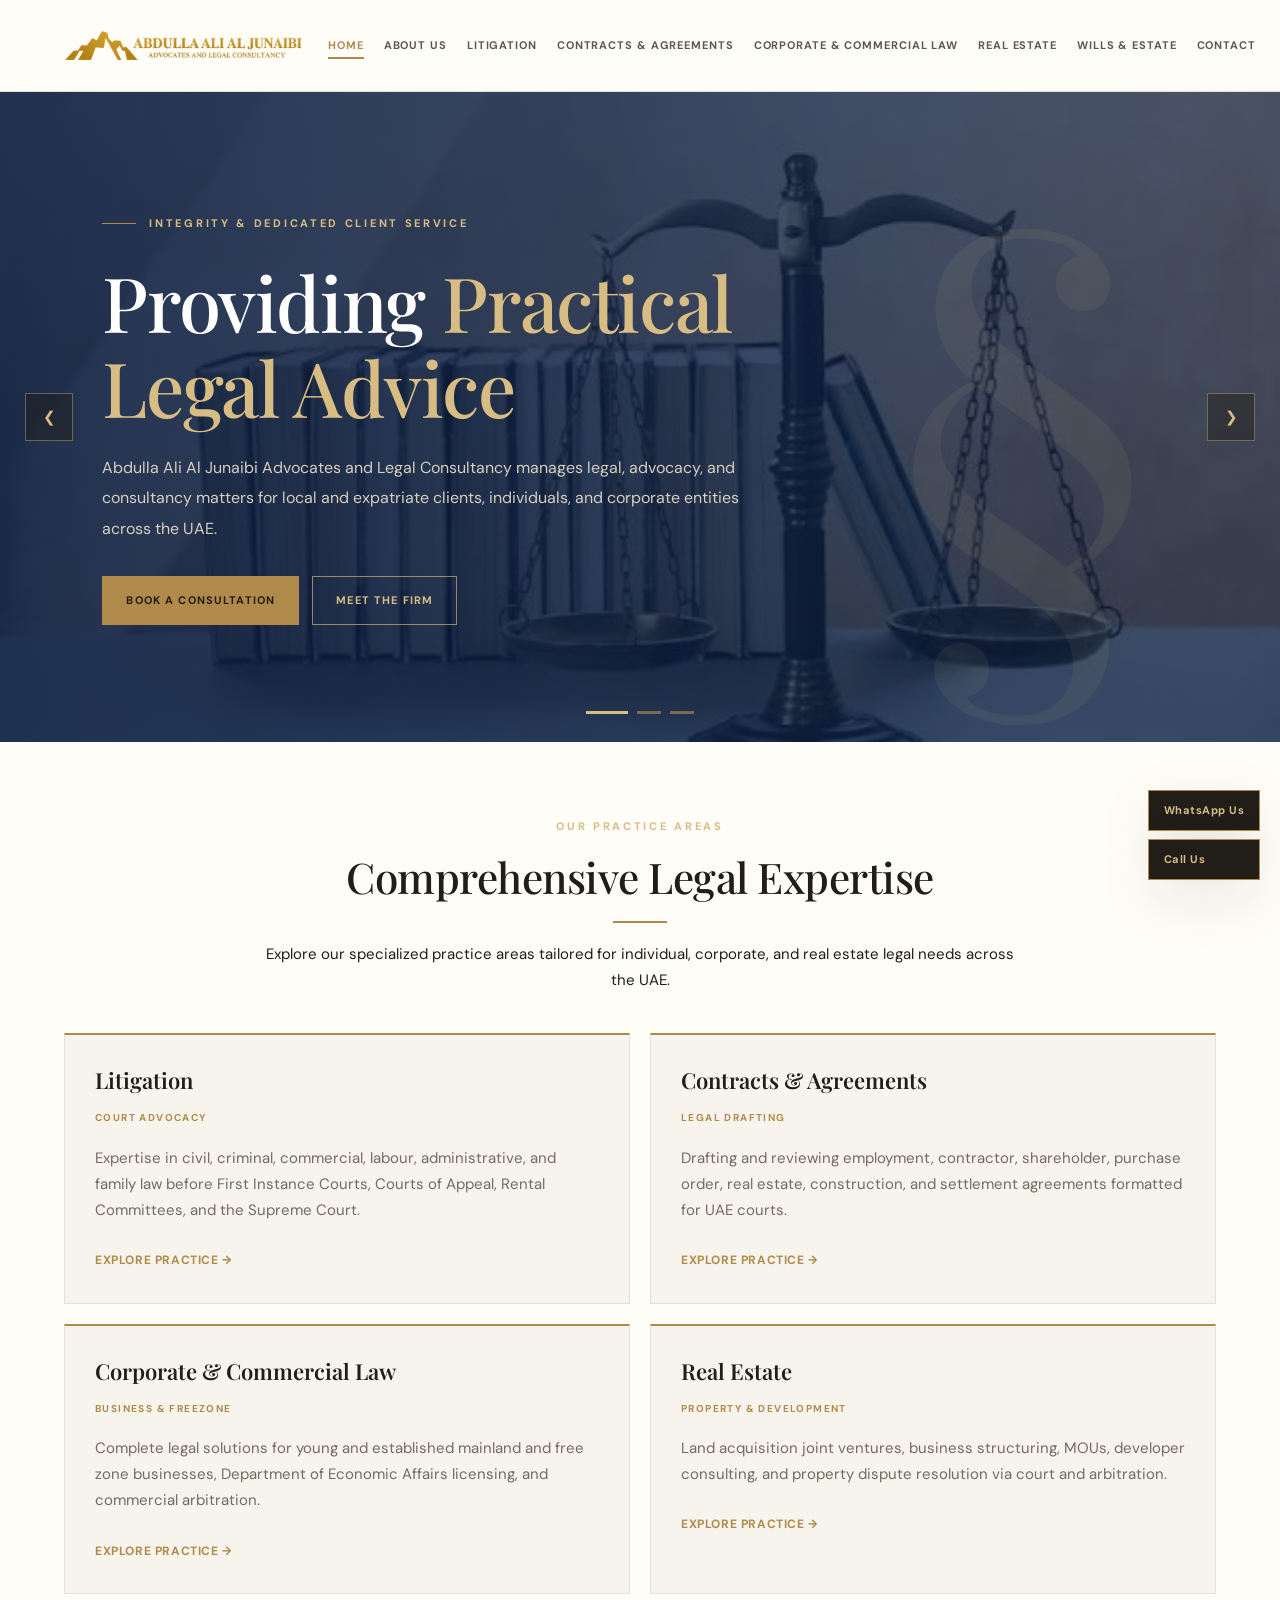
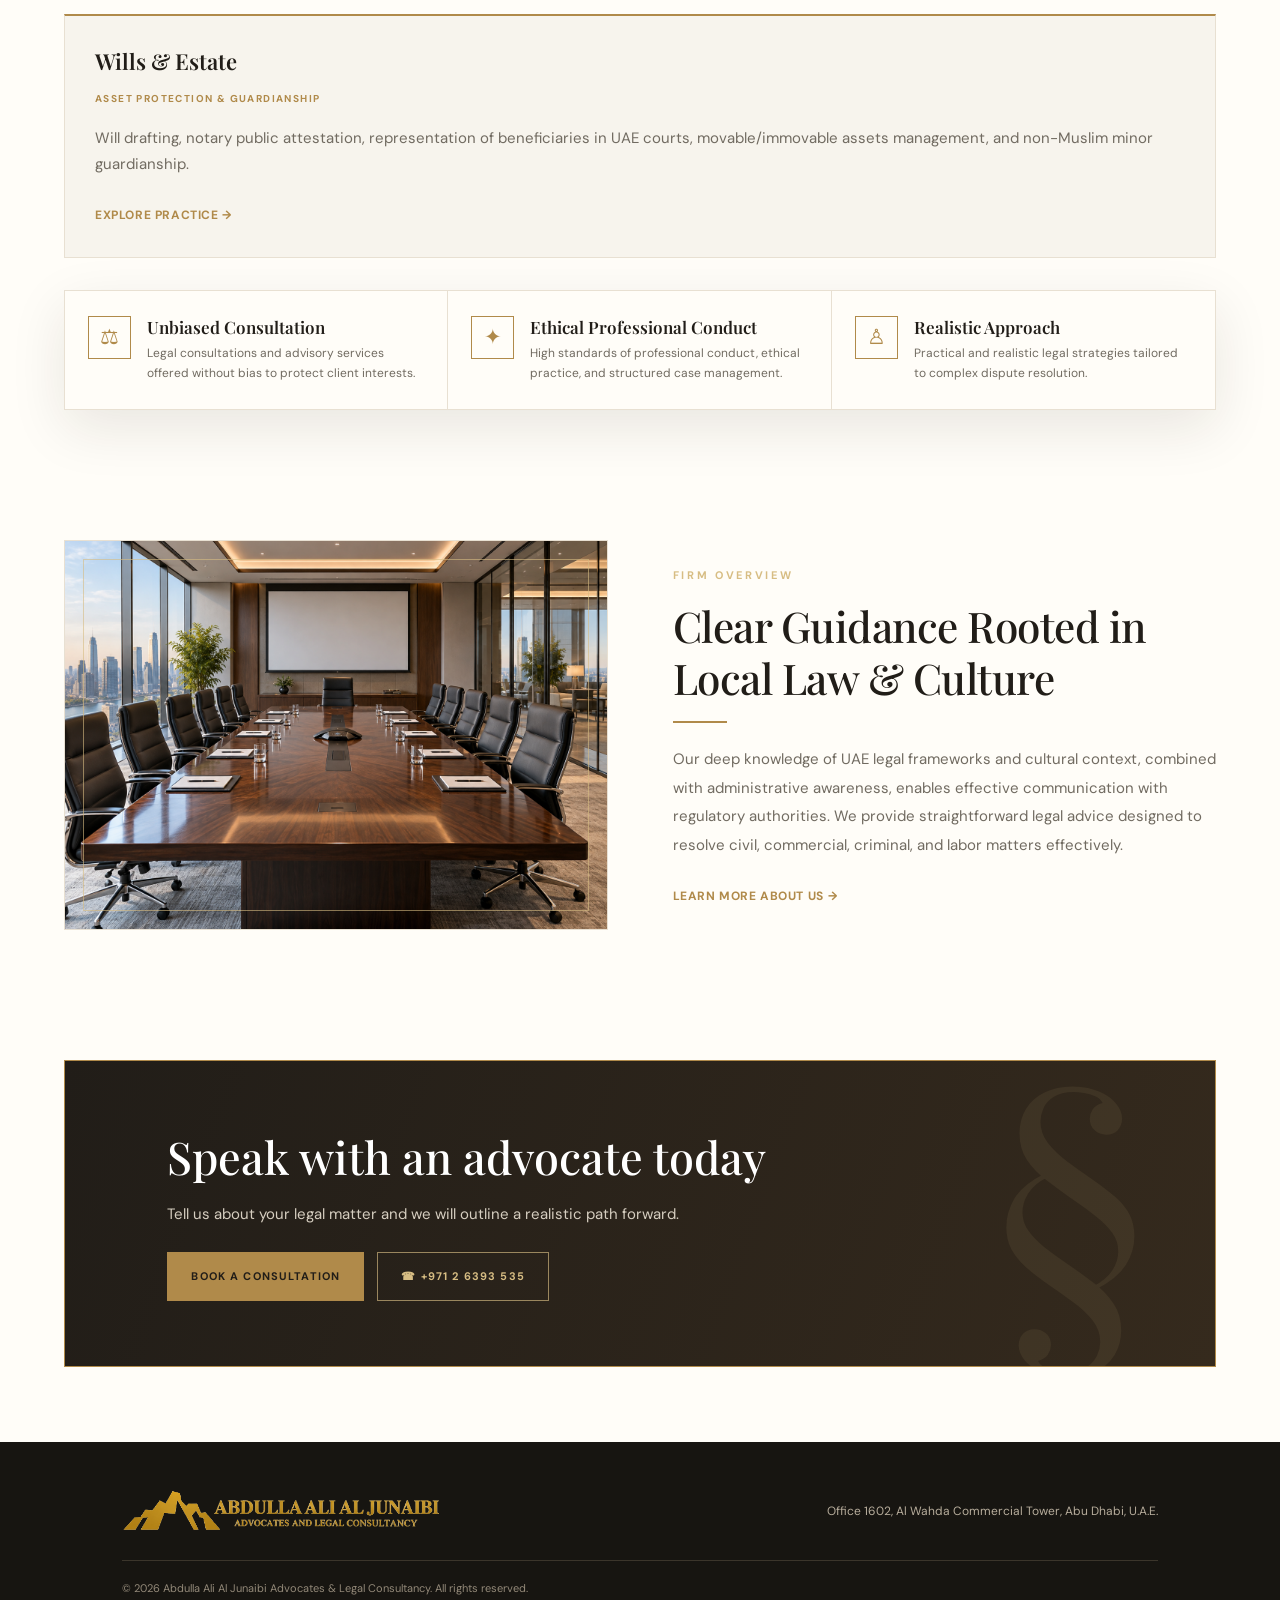
<file: index.html>
<!doctype html>
<html lang="en">
<head>
  <meta charset="utf-8">
  <meta name="viewport" content="width=device-width, initial-scale=1">
  <meta name="description" content="Abdulla Ali Al Junaibi Advocates and Legal Consultancy - Abu Dhabi, UAE">
  <title>Abdulla Ali Al Junaibi | Advocates & Legal Consultancy</title>
  <link rel="preconnect" href="https://fonts.googleapis.com">
  <link rel="preconnect" href="https://fonts.gstatic.com" crossorigin>
  <link href="https://fonts.googleapis.com/css2?family=DM+Sans:wght@400;500;600;700&family=Playfair+Display:wght@400;500;600;700&display=swap" rel="stylesheet">
  <link rel="stylesheet" href="styles.css">
</head>
<body>

  <header class="header">
    <a class="brand" href="index.html"><img src="assets/logo.png" alt="Abdulla Ali Al Junaibi Advocates & Legal Consultancy" class="brand-logo"></a>
    <button class="menu-toggle" aria-label="Open navigation" aria-expanded="false">
      <i></i><i></i><i></i>
    </button>
<nav class="nav">
      <a class="active" href="index.html">Home</a>
      <a href="about.html">About Us</a>
      <a href="litigation.html">Litigation</a>
      <a href="contracts.html">Contracts &amp; Agreements</a>
      <a href="corporate.html">Corporate &amp; Commercial Law</a>
      <a href="real-estate.html">Real Estate</a>
      <a href="wills-estate.html">Wills &amp; Estate</a>
      <a href="contact.html">Contact</a>
      <a class="nav-cta" href="#consultation" data-open-consultation>Book a consultation</a>
    </nav>
  </header>

  <main>
    <!-- 3-Picture Animated Hero Slider -->
    <section class="home-hero-slider" aria-label="Hero Carousel">
      <div class="slides-container">
        <!-- Slide 1 -->
        <div class="slide active">
          <div class="slide-bg" style="background-image: linear-gradient(90deg, rgba(11, 30, 64, 0.90), rgba(11, 30, 64, 0.70)), url('assets/legal-scales-banner.jpeg');"></div>
          <div class="hero-content">
            <span class="eyebrow">Integrity &amp; Dedicated Client Service</span>
            <h1>Providing <em>Practical</em><br><em>Legal Advice</em></h1>
            <p>Abdulla Ali Al Junaibi Advocates and Legal Consultancy manages legal, advocacy, and consultancy matters for local and expatriate clients, individuals, and corporate entities across the UAE.</p>
            <div class="actions">
              <a class="btn gold" href="#consultation" data-open-consultation>Book a consultation</a>
              <a class="btn outline" href="about.html">Meet the firm</a>
            </div>
          </div>
        </div>

        <!-- Slide 2 -->
        <div class="slide">
          <div class="slide-bg" style="background-image: linear-gradient(90deg, rgba(11, 30, 64, 0.90), rgba(11, 30, 64, 0.70)), url('assets/corporate-office.jpg');"></div>
          <div class="hero-content">
            <span class="eyebrow">Corporate &amp; Commercial Law</span>
            <h1>Strategic <em>Legal Solutions</em><br>for Businesses</h1>
            <p>We provide comprehensive guidance for company formation, free zone operations, contract drafting, and regulatory compliance across all UAE jurisdictions.</p>
            <div class="actions">
              <a class="btn gold" href="corporate.html">Corporate Services</a>
              <a class="btn outline" href="#consultation" data-open-consultation>Schedule Advice</a>
            </div>
          </div>
        </div>

        <!-- Slide 3 -->
        <div class="slide">
          <div class="slide-bg" style="background-image: linear-gradient(90deg, rgba(11, 30, 64, 0.90), rgba(11, 30, 64, 0.70)), url('assets/litigation-columns.jpeg');"></div>
          <div class="hero-content">
            <span class="eyebrow">Litigation &amp; Court Representation</span>
            <h1>Experienced <em>Advocacy</em><br>Before UAE Courts</h1>
            <p>Representing clients across First Instance Courts, Courts of Appeal, Rental Dispute Committees, and the Supreme Court with utmost professionalism and trust.</p>
            <div class="actions">
              <a class="btn gold" href="litigation.html">Litigation Practice</a>
              <a class="btn outline" href="#consultation" data-open-consultation>Consult an Advocate</a>
            </div>
          </div>
        </div>
      </div>

      <!-- Slider Controls & Indicators -->
      <button class="slider-arrow prev" aria-label="Previous Slide">&#10094;</button>
      <button class="slider-arrow next" aria-label="Next Slide">&#10095;</button>
      <div class="slider-dots">
        <button class="dot active" aria-label="Go to slide 1"></button>
        <button class="dot" aria-label="Go to slide 2"></button>
        <button class="dot" aria-label="Go to slide 3"></button>
      </div>
    </section>

    <!-- Practice Areas Grid with Interactive Cards -->
    <section class="team-sec wrap">
      <div class="section-title reveal">
        <label>Our Practice Areas</label>
        <h2>Comprehensive Legal Expertise</h2>
        <hr>
        <p>Explore our specialized practice areas tailored for individual, corporate, and real estate legal needs across the UAE.</p>
      </div>

      <div class="team-grid">
        <div class="team-card reveal-up interactive-card">
          <div class="team-header">
            <h3>Litigation</h3>
            <span class="role">Court Advocacy</span>
          </div>
          <p>Expertise in civil, criminal, commercial, labour, administrative, and family law before First Instance Courts, Courts of Appeal, Rental Committees, and the Supreme Court.</p>
          <a href="litigation.html" class="more">Explore Practice &rarr;</a>
        </div>

        <div class="team-card reveal-up interactive-card">
          <div class="team-header">
            <h3>Contracts &amp; Agreements</h3>
            <span class="role">Legal Drafting</span>
          </div>
          <p>Drafting and reviewing employment, contractor, shareholder, purchase order, real estate, construction, and settlement agreements formatted for UAE courts.</p>
          <a href="contracts.html" class="more">Explore Practice &rarr;</a>
        </div>

        <div class="team-card reveal-up interactive-card">
          <div class="team-header">
            <h3>Corporate &amp; Commercial Law</h3>
            <span class="role">Business &amp; Freezone</span>
          </div>
          <p>Complete legal solutions for young and established mainland and free zone businesses, Department of Economic Affairs licensing, and commercial arbitration.</p>
          <a href="corporate.html" class="more">Explore Practice &rarr;</a>
        </div>

        <div class="team-card reveal-up interactive-card">
          <div class="team-header">
            <h3>Real Estate</h3>
            <span class="role">Property &amp; Development</span>
          </div>
          <p>Land acquisition joint ventures, business structuring, MOUs, developer consulting, and property dispute resolution via court and arbitration.</p>
          <a href="real-estate.html" class="more">Explore Practice &rarr;</a>
        </div>

        <div class="team-card reveal-up interactive-card" style="grid-column: span 2;">
          <div class="team-header">
            <h3>Wills &amp; Estate</h3>
            <span class="role">Asset Protection &amp; Guardianship</span>
          </div>
          <p>Will drafting, notary public attestation, representation of beneficiaries in UAE courts, movable/immovable assets management, and non-Muslim minor guardianship.</p>
          <a href="wills-estate.html" class="more">Explore Practice &rarr;</a>
        </div>
      </div>
    </section>

    <!-- Trust Features Section -->
    <section class="trust" id="about">
      <article class="reveal-up trust-item">
        <div class="trust-icon">⚖</div>
        <div>
          <b>Unbiased Consultation</b>
          <p>Legal consultations and advisory services offered without bias to protect client interests.</p>
        </div>
      </article>
      <article class="reveal-up trust-item">
        <div class="trust-icon">✦</div>
        <div>
          <b>Ethical Professional Conduct</b>
          <p>High standards of professional conduct, ethical practice, and structured case management.</p>
        </div>
      </article>
      <article class="reveal-up trust-item">
        <div class="trust-icon">♙</div>
        <div>
          <b>Realistic Approach</b>
          <p>Practical and realistic legal strategies tailored to complex dispute resolution.</p>
        </div>
      </article>
    </section>

    <!-- Split Content Section -->
    <section class="split wrap">
      <div class="photo reveal-left media-zoom">
        <img src="assets/corporate-office.jpg" alt="Modern corporate legal boardroom">
        <div class="photo-accent"></div>
      </div>
      <div class="copy reveal-right">
        <label>Firm Overview</label>
        <h2>Clear Guidance Rooted in Local Law &amp; Culture</h2>
        <hr>
        <p>Our deep knowledge of UAE legal frameworks and cultural context, combined with administrative awareness, enables effective communication with regulatory authorities. We provide straightforward legal advice designed to resolve civil, commercial, criminal, and labor matters effectively.</p>
        <a class="more" href="about.html">Learn More About Us &rarr;</a>
      </div>
    </section>

    <!-- Contact CTA Section -->
    <section class="contact wrap">
      <div class="contact-content reveal-scale">
        <h2>Speak with an advocate today</h2>
        <p>Tell us about your legal matter and we will outline a realistic path forward.</p>
        <div class="actions">
          <a class="btn gold" href="#consultation" data-open-consultation>Book a consultation</a>
          <a class="btn outline" href="tel:+97126393535">☎ +971 2 6393 535</a>
        </div>
      </div>
    </section>
  </main>

  <footer>
    <div class="footer-inner wrap">
      <a class="brand" href="index.html"><img src="assets/logo.png" alt="Abdulla Ali Al Junaibi Advocates & Legal Consultancy" class="brand-logo footer-logo"></a>
      <p>Office 1602, Al Wahda Commercial Tower, Abu Dhabi, U.A.E.</p>
      <small>&copy; <span data-year></span> Abdulla Ali Al Junaibi Advocates &amp; Legal Consultancy. All rights reserved.</small>
    </div>
  </footer>

  <div class="float">
    <a href="https://wa.me/" target="_blank" rel="noopener">WhatsApp Us</a>
    <a href="tel:+97126393535">Call Us</a>
  </div>
  <button class="top" aria-label="Back to top">&uarr;</button>

  <script src="script.js"></script>
</body>
</html>
</file>
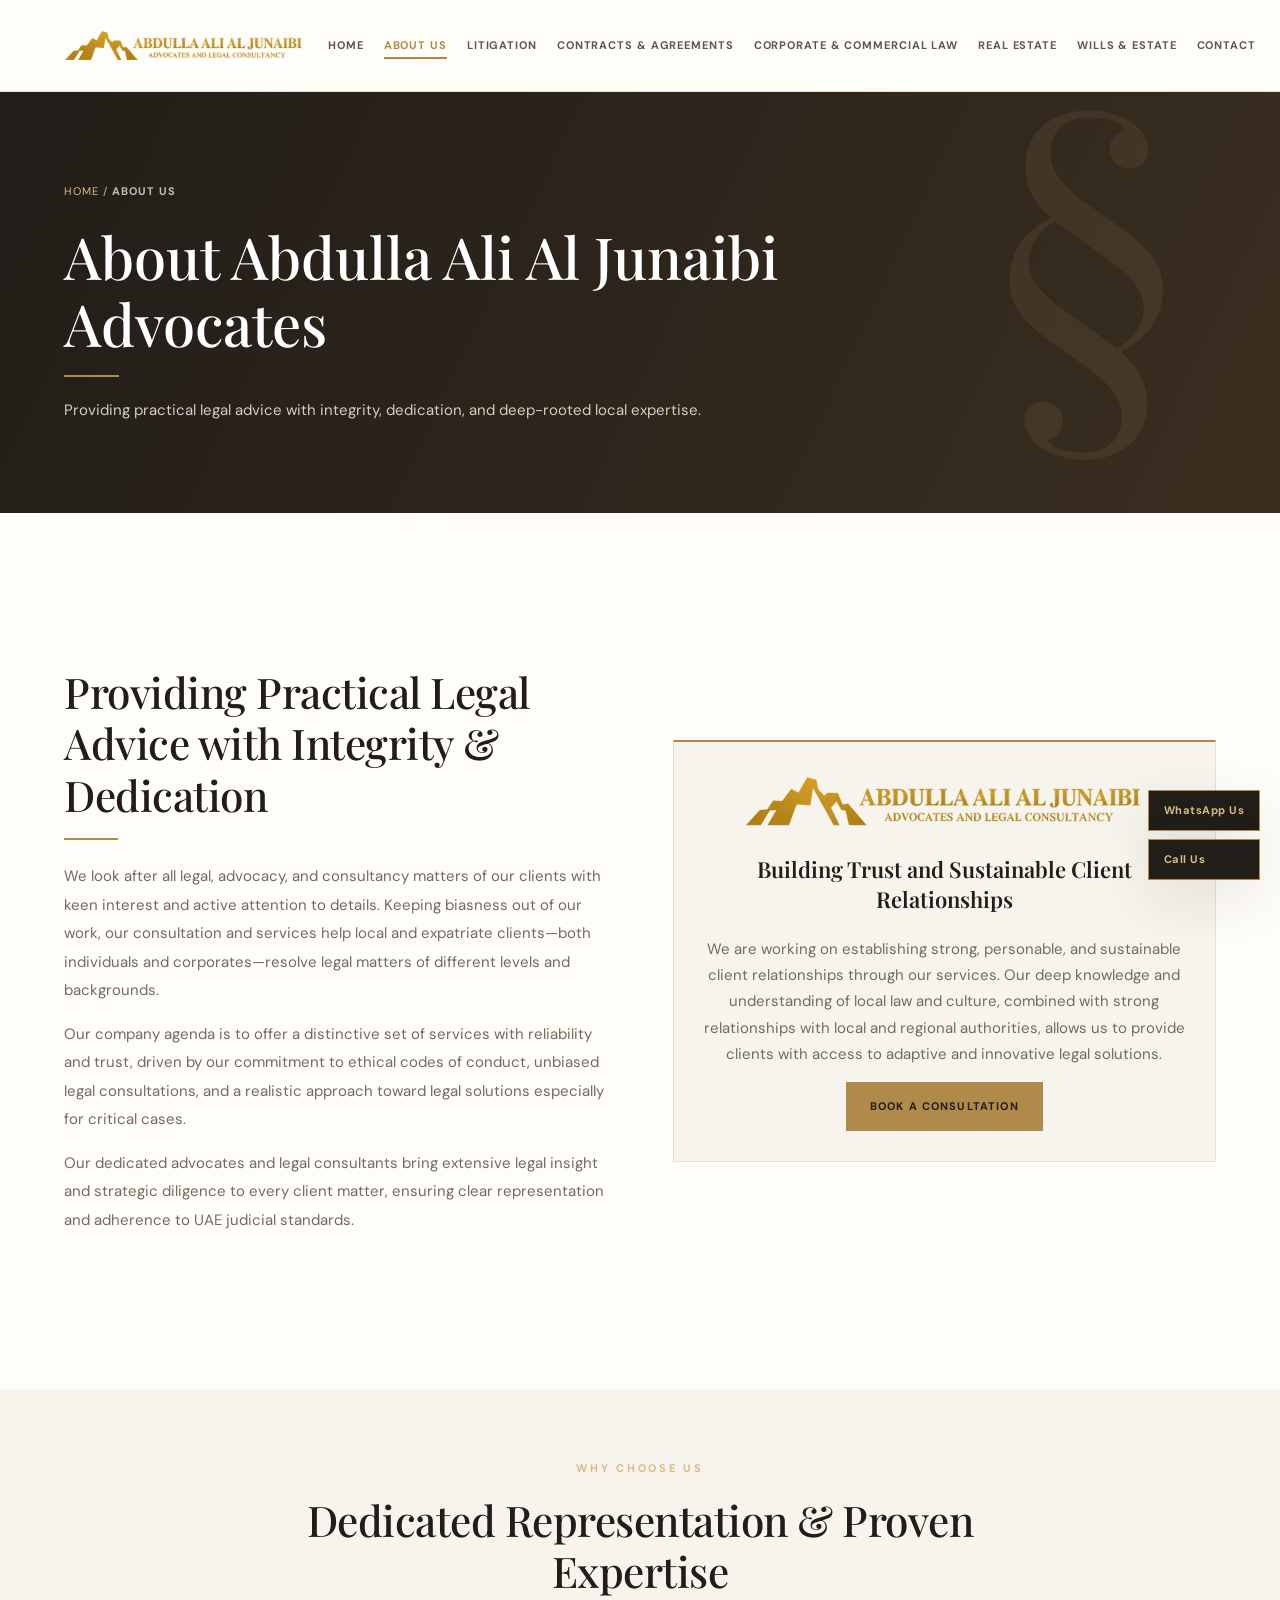
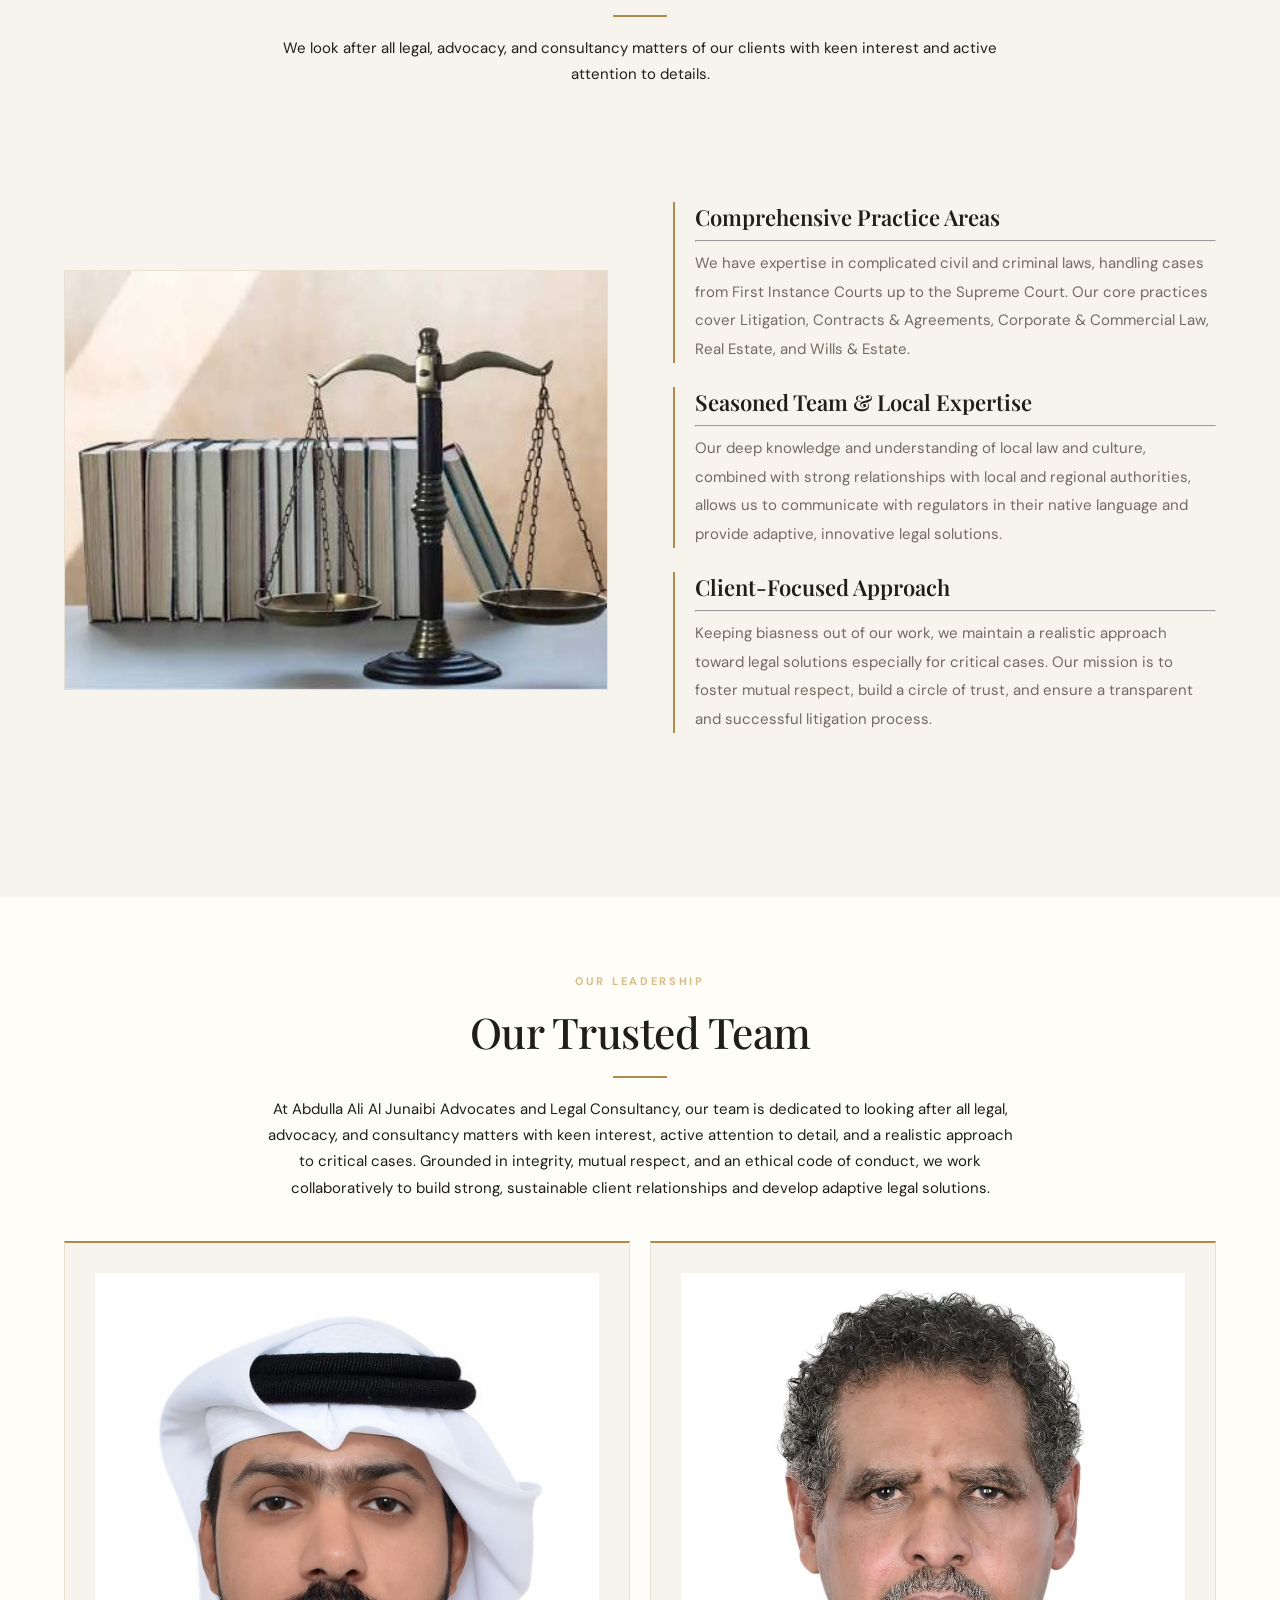
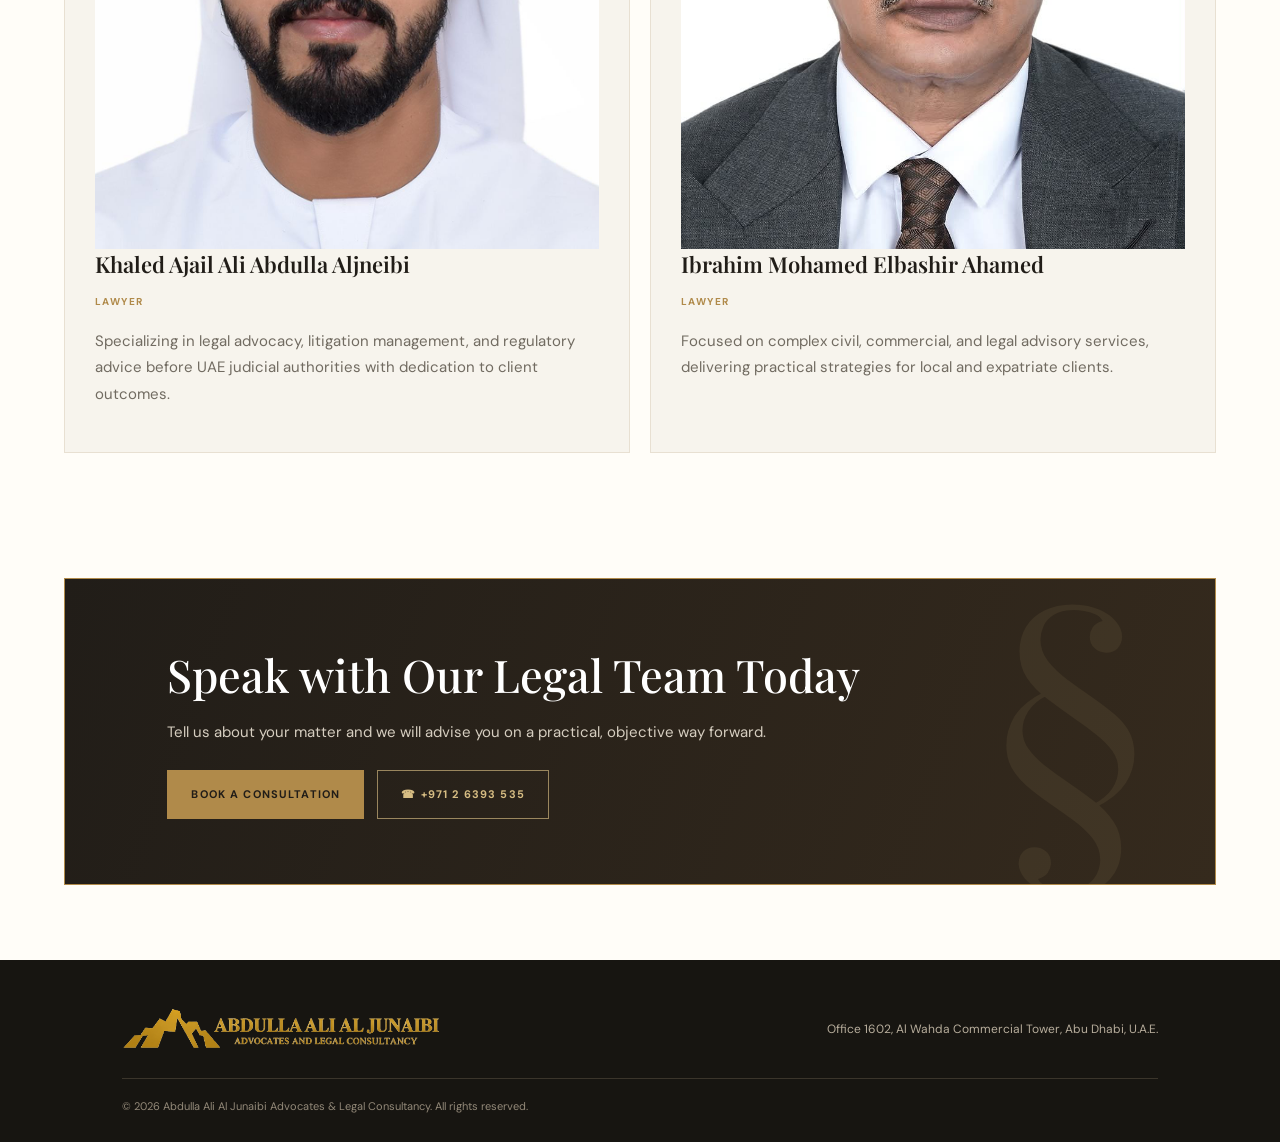
<file: about.html>
<!doctype html>
<html lang="en">
<head>
  <meta charset="utf-8">
  <meta name="viewport" content="width=device-width, initial-scale=1">
  <meta name="description" content="About Us - Abdulla Ali Al Junaibi Advocates and Legal Consultancy">
  <title>About Us | Abdulla Ali Al Junaibi Advocates</title>
  <link rel="preconnect" href="https://fonts.googleapis.com">
  <link rel="preconnect" href="https://fonts.gstatic.com" crossorigin>
  <link href="https://fonts.googleapis.com/css2?family=DM+Sans:wght@400;500;600;700&family=Playfair+Display:wght@400;500;600;700&display=swap" rel="stylesheet">
  <link rel="stylesheet" href="styles.css">
</head>
<body>

  <header class="header">
    <a class="brand" href="index.html"><img src="assets/logo.png" alt="Abdulla Ali Al Junaibi Advocates & Legal Consultancy" class="brand-logo"></a>
    <button class="menu-toggle" aria-label="Open navigation" aria-expanded="false">
      <i></i><i></i><i></i>
    </button>
<nav class="nav">
      <a href="index.html">Home</a>
      <a class="active" href="about.html">About Us</a>
      <a href="litigation.html">Litigation</a>
      <a href="contracts.html">Contracts &amp; Agreements</a>
      <a href="corporate.html">Corporate &amp; Commercial Law</a>
      <a href="real-estate.html">Real Estate</a>
      <a href="wills-estate.html">Wills &amp; Estate</a>
      <a href="contact.html">Contact</a>
      <a class="nav-cta" href="#consultation" data-open-consultation>Book a consultation</a>
    </nav>
  </header>

  <main>
    <section class="page-hero">
      <div class="page-inner reveal">
        <div class="crumb"><a href="index.html">Home</a> / <b>About Us</b></div>
        <h1>About Abdulla Ali Al Junaibi Advocates</h1>
        <hr>
        <p>Providing practical legal advice with integrity, dedication, and deep-rooted local expertise.</p>
      </div>
    </section>

    <!-- Overview Section -->
    <section class="about-overview wrap">
      <div class="about-grid">
        <div class="about-main copy reveal-left">
          <h2>Providing Practical Legal Advice with Integrity &amp; Dedication</h2>
          <hr>
          <p>We look after all legal, advocacy, and consultancy matters of our clients with keen interest and active attention to details. Keeping biasness out of our work, our consultation and services help local and expatriate clients—both individuals and corporates—resolve legal matters of different levels and backgrounds.</p>
          <p>Our company agenda is to offer a distinctive set of services with reliability and trust, driven by our commitment to ethical codes of conduct, unbiased legal consultations, and a realistic approach toward legal solutions especially for critical cases.</p>
          <p>Our dedicated advocates and legal consultants bring extensive legal insight and strategic diligence to every client matter, ensuring clear representation and adherence to UAE judicial standards.</p>
        </div>

        <div class="about-card reveal-right interactive-card">
          <div class="card-inner">
            <img src="assets/logo.png" alt="Logo" class="card-logo-img">
            <h3>Building Trust and Sustainable Client Relationships</h3>
            <p>We are working on establishing strong, personable, and sustainable client relationships through our services. Our deep knowledge and understanding of local law and culture, combined with strong relationships with local and regional authorities, allows us to provide clients with access to adaptive and innovative legal solutions.</p>
            <a href="#consultation" class="btn gold" data-open-consultation>Book a Consultation</a>
          </div>
        </div>
      </div>
    </section>

    <!-- Why Choose Us Section -->
    <section class="why-choose-us">
      <div class="wrap">
        <div class="section-title reveal">
          <label>Why Choose Us</label>
          <h2>Dedicated Representation &amp; Proven Expertise</h2>
          <hr>
          <p>We look after all legal, advocacy, and consultancy matters of our clients with keen interest and active attention to details.</p>
        </div>

        <div class="why-grid">
          <div class="why-media reveal-left media-zoom">
            <img src="assets/legal-scales-banner.jpeg" alt="Legal gavel and scales of justice">
          </div>
          <div class="why-content reveal-right">
            <div class="why-item interactive-box">
              <h3>Comprehensive Practice Areas</h3>
              <hr class="short-hr">
              <p>We have expertise in complicated civil and criminal laws, handling cases from First Instance Courts up to the Supreme Court. Our core practices cover Litigation, Contracts &amp; Agreements, Corporate &amp; Commercial Law, Real Estate, and Wills &amp; Estate.</p>
            </div>
            <div class="why-item interactive-box">
              <h3>Seasoned Team &amp; Local Expertise</h3>
              <hr class="short-hr">
              <p>Our deep knowledge and understanding of local law and culture, combined with strong relationships with local and regional authorities, allows us to communicate with regulators in their native language and provide adaptive, innovative legal solutions.</p>
            </div>
            <div class="why-item interactive-box">
              <h3>Client-Focused Approach</h3>
              <hr class="short-hr">
              <p>Keeping biasness out of our work, we maintain a realistic approach toward legal solutions especially for critical cases. Our mission is to foster mutual respect, build a circle of trust, and ensure a transparent and successful litigation process.</p>
            </div>
          </div>
        </div>
      </div>
    </section>

    <!-- Trusted Team Section -->
    <!-- Trusted Team Section -->
    <section class="team-sec wrap">
      <div class="section-title reveal">
        <label>Our Leadership</label>
        <h2>Our Trusted Team</h2>
        <hr>
        <p>At Abdulla Ali Al Junaibi Advocates and Legal Consultancy, our team is dedicated to looking after all legal, advocacy, and consultancy matters with keen interest, active attention to detail, and a realistic approach to critical cases. Grounded in integrity, mutual respect, and an ethical code of conduct, we work collaboratively to build strong, sustainable client relationships and develop adaptive legal solutions.</p>
      </div>

      <div class="team-grid">
        <div class="team-card reveal-up interactive-card lawyer-card">
          <div class="lawyer-photo-wrap media-zoom">
            <img src="assets/lawyer-khaled.jpeg" alt="Khaled Ajail Ali Abdulla Aljneibi - Lawyer">
          </div>
          <div class="team-header">
            <h3>Khaled Ajail Ali Abdulla Aljneibi</h3>
            <span class="role">Lawyer</span>
          </div>
          <p>Specializing in legal advocacy, litigation management, and regulatory advice before UAE judicial authorities with dedication to client outcomes.</p>
        </div>

        <div class="team-card reveal-up interactive-card lawyer-card">
          <div class="lawyer-photo-wrap media-zoom">
            <img src="assets/lawyer-ibrahim.jpeg" alt="Ibrahim Mohamed Elbashir Ahamed - Lawyer">
          </div>
          <div class="team-header">
            <h3>Ibrahim Mohamed Elbashir Ahamed</h3>
            <span class="role">Lawyer</span>
          </div>
          <p>Focused on complex civil, commercial, and legal advisory services, delivering practical strategies for local and expatriate clients.</p>
        </div>
      </div>
    </section>
    <!-- CTA Section -->
    <section class="contact wrap">
      <div class="contact-content reveal-scale">
        <h2>Speak with Our Legal Team Today</h2>
        <p>Tell us about your matter and we will advise you on a practical, objective way forward.</p>
        <div class="actions">
          <a class="btn gold" href="#consultation" data-open-consultation>Book a consultation</a>
          <a class="btn outline" href="tel:+97126393535">☎ +971 2 6393 535</a>
        </div>
      </div>
    </section>
  </main>

  <footer>
    <div class="footer-inner wrap">
      <a class="brand" href="index.html"><img src="assets/logo.png" alt="Abdulla Ali Al Junaibi Advocates & Legal Consultancy" class="brand-logo footer-logo"></a>
      <p>Office 1602, Al Wahda Commercial Tower, Abu Dhabi, U.A.E.</p>
      <small>&copy; <span data-year></span> Abdulla Ali Al Junaibi Advocates &amp; Legal Consultancy. All rights reserved.</small>
    </div>
  </footer>

  <div class="float">
    <a href="https://wa.me/" target="_blank" rel="noopener">WhatsApp Us</a>
    <a href="tel:+97126393535">Call Us</a>
  </div>
  <button class="top" aria-label="Back to top">&uarr;</button>

  <script src="script.js"></script>
</body>
</html>
</file>
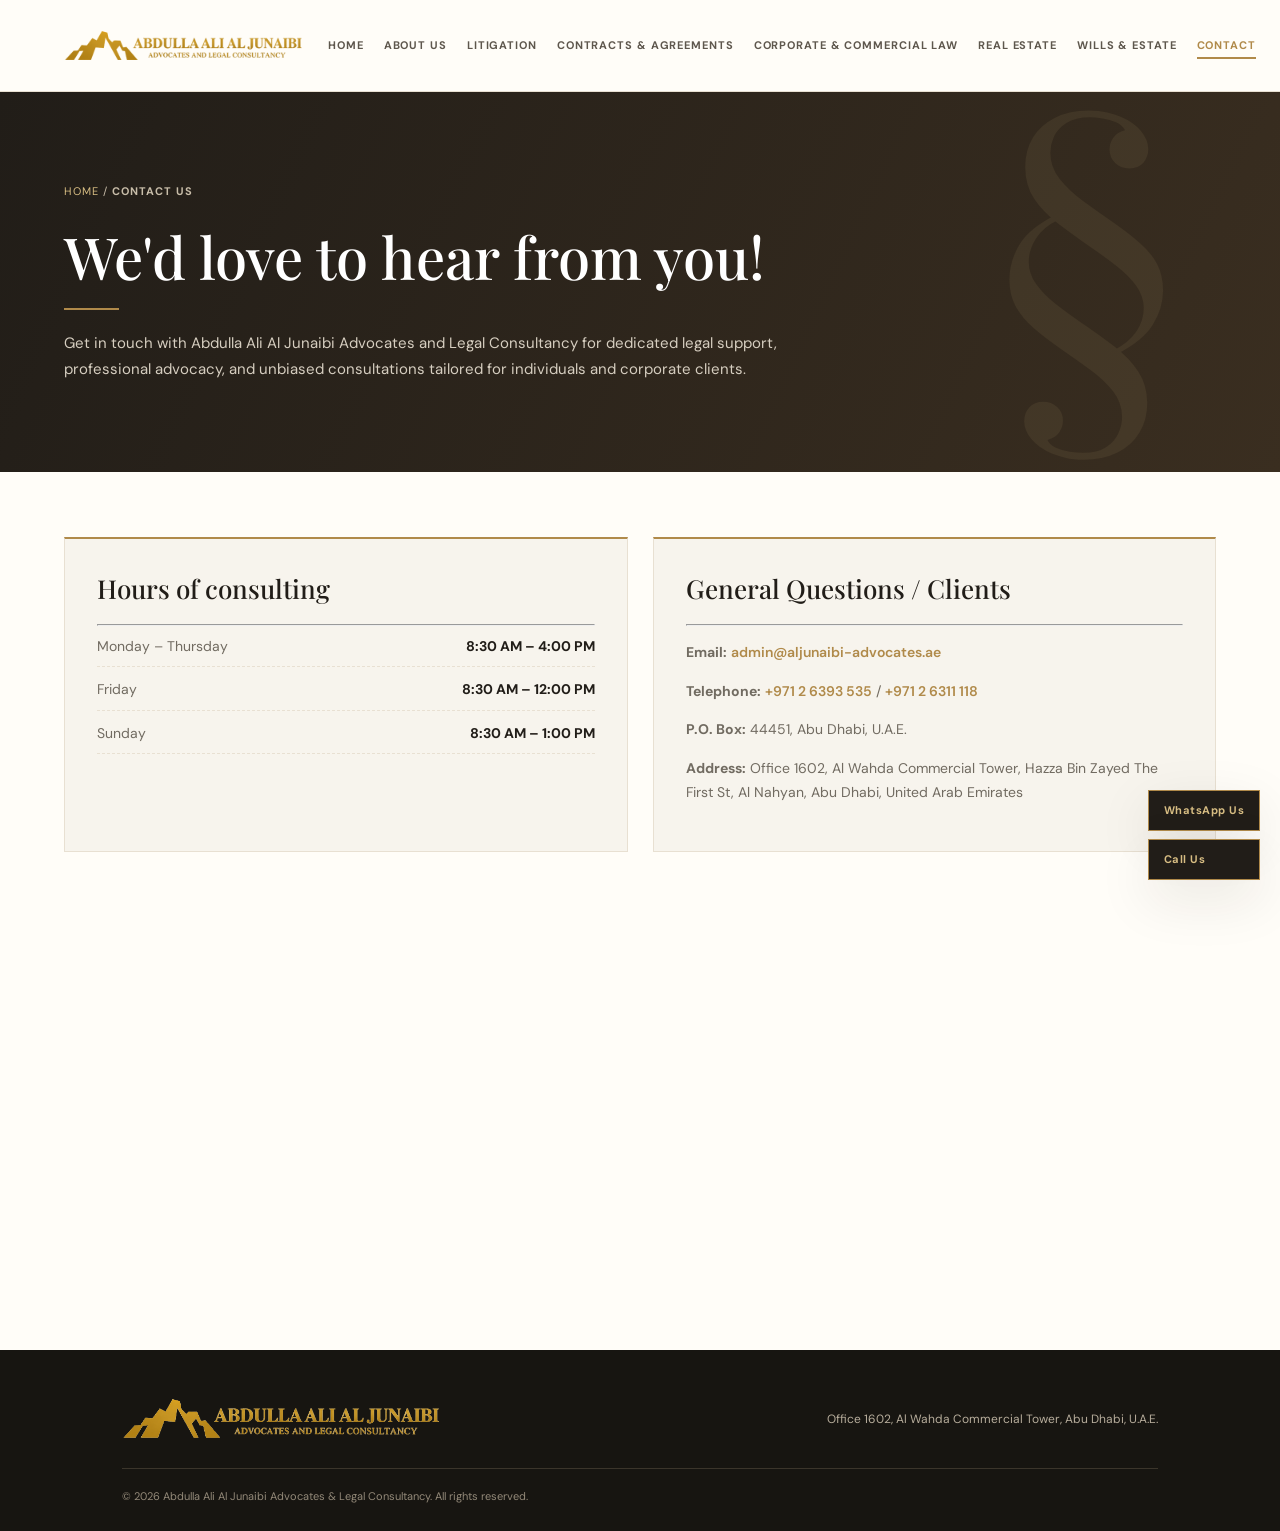
<file: contact.html>
<!doctype html>
<html lang="en">
<head>
  <meta charset="utf-8">
  <meta name="viewport" content="width=device-width, initial-scale=1">
  <meta name="description" content="Contact Abdulla Ali Al Junaibi Advocates and Legal Consultancy - Abu Dhabi">
  <title>Contact Us | Abdulla Ali Al Junaibi Advocates</title>
  <link rel="preconnect" href="https://fonts.googleapis.com">
  <link rel="preconnect" href="https://fonts.gstatic.com" crossorigin>
  <link href="https://fonts.googleapis.com/css2?family=DM+Sans:wght@400;500;600;700&family=Playfair+Display:wght@400;500;600;700&display=swap" rel="stylesheet">
  <link rel="stylesheet" href="styles.css">
</head>
<body>

  <header class="header">
    <a class="brand" href="index.html"><img src="assets/logo.png" alt="Abdulla Ali Al Junaibi Advocates & Legal Consultancy" class="brand-logo"></a>
    <button class="menu-toggle" aria-label="Open navigation" aria-expanded="false">
      <i></i><i></i><i></i>
    </button>
<nav class="nav">
      <a href="index.html">Home</a>
      <a href="about.html">About Us</a>
      <a href="litigation.html">Litigation</a>
      <a href="contracts.html">Contracts &amp; Agreements</a>
      <a href="corporate.html">Corporate &amp; Commercial Law</a>
      <a href="real-estate.html">Real Estate</a>
      <a href="wills-estate.html">Wills &amp; Estate</a>
      <a class="active" href="contact.html">Contact</a>
      <a class="nav-cta" href="#consultation" data-open-consultation>Book a consultation</a>
    </nav>
  </header>

  <main>
    <section class="page-hero">
      <div class="page-inner reveal">
        <div class="crumb"><a href="index.html">Home</a> / <b>Contact Us</b></div>
        <h1>We'd love to hear from you!</h1>
        <hr>
        <p>Get in touch with Abdulla Ali Al Junaibi Advocates and Legal Consultancy for dedicated legal support, professional advocacy, and unbiased consultations tailored for individuals and corporate clients.</p>
      </div>
    </section>

    <section class="contact-details-sec wrap">
      <div class="contact-grid">
        <div class="info-card reveal-left interactive-card">
          <h2>Hours of consulting</h2>
          <hr class="short-hr">
          <ul class="hours-list">
            <li><span>Monday &ndash; Thursday</span><b>8:30 AM &ndash; 4:00 PM</b></li>
            <li><span>Friday</span><b>8:30 AM &ndash; 12:00 PM</b></li>
            <li><span>Sunday</span><b>8:30 AM &ndash; 1:00 PM</b></li>
          </ul>
        </div>

        <div class="info-card reveal-right interactive-card">
          <h2>General Questions / Clients</h2>
          <hr class="short-hr">
          <div class="contact-methods">
            <p><strong>Email:</strong> <a href="mailto:admin@aljunaibi-advocates.ae">admin@aljunaibi-advocates.ae</a></p>
            <p><strong>Telephone:</strong> <a href="tel:+97126393535">+971 2 6393 535</a> / <a href="tel:+97126311118">+971 2 6311 118</a></p>
            <p><strong>P.O. Box:</strong> 44451, Abu Dhabi, U.A.E.</p>
            <p><strong>Address:</strong> Office 1602, Al Wahda Commercial Tower, Hazza Bin Zayed The First St, Al Nahyan, Abu Dhabi, United Arab Emirates</p>
          </div>
        </div>
      </div>
    </section>

    <section class="map-sec wrap reveal-up">
      <div class="map-container">
        <iframe title="Al Wahda Commercial Tower Location" src="https://maps.google.com/maps?q=Al%20Wahda%20Commercial%20Tower%20Abu%20Dhabi&t=&z=15&ie=UTF8&iwloc=&output=embed" loading="lazy" allowfullscreen></iframe>
      </div>
    </section>
  </main>

  <footer>
    <div class="footer-inner wrap">
      <a class="brand" href="index.html"><img src="assets/logo.png" alt="Abdulla Ali Al Junaibi Advocates & Legal Consultancy" class="brand-logo footer-logo"></a>
      <p>Office 1602, Al Wahda Commercial Tower, Abu Dhabi, U.A.E.</p>
      <small>&copy; <span data-year></span> Abdulla Ali Al Junaibi Advocates &amp; Legal Consultancy. All rights reserved.</small>
    </div>
  </footer>

  <div class="float">
    <a href="https://wa.me/" target="_blank" rel="noopener">WhatsApp Us</a>
    <a href="tel:+97126393535">Call Us</a>
  </div>
  <button class="top" aria-label="Back to top">&uarr;</button>

  <script src="script.js"></script>
</body>
</html>
</file>
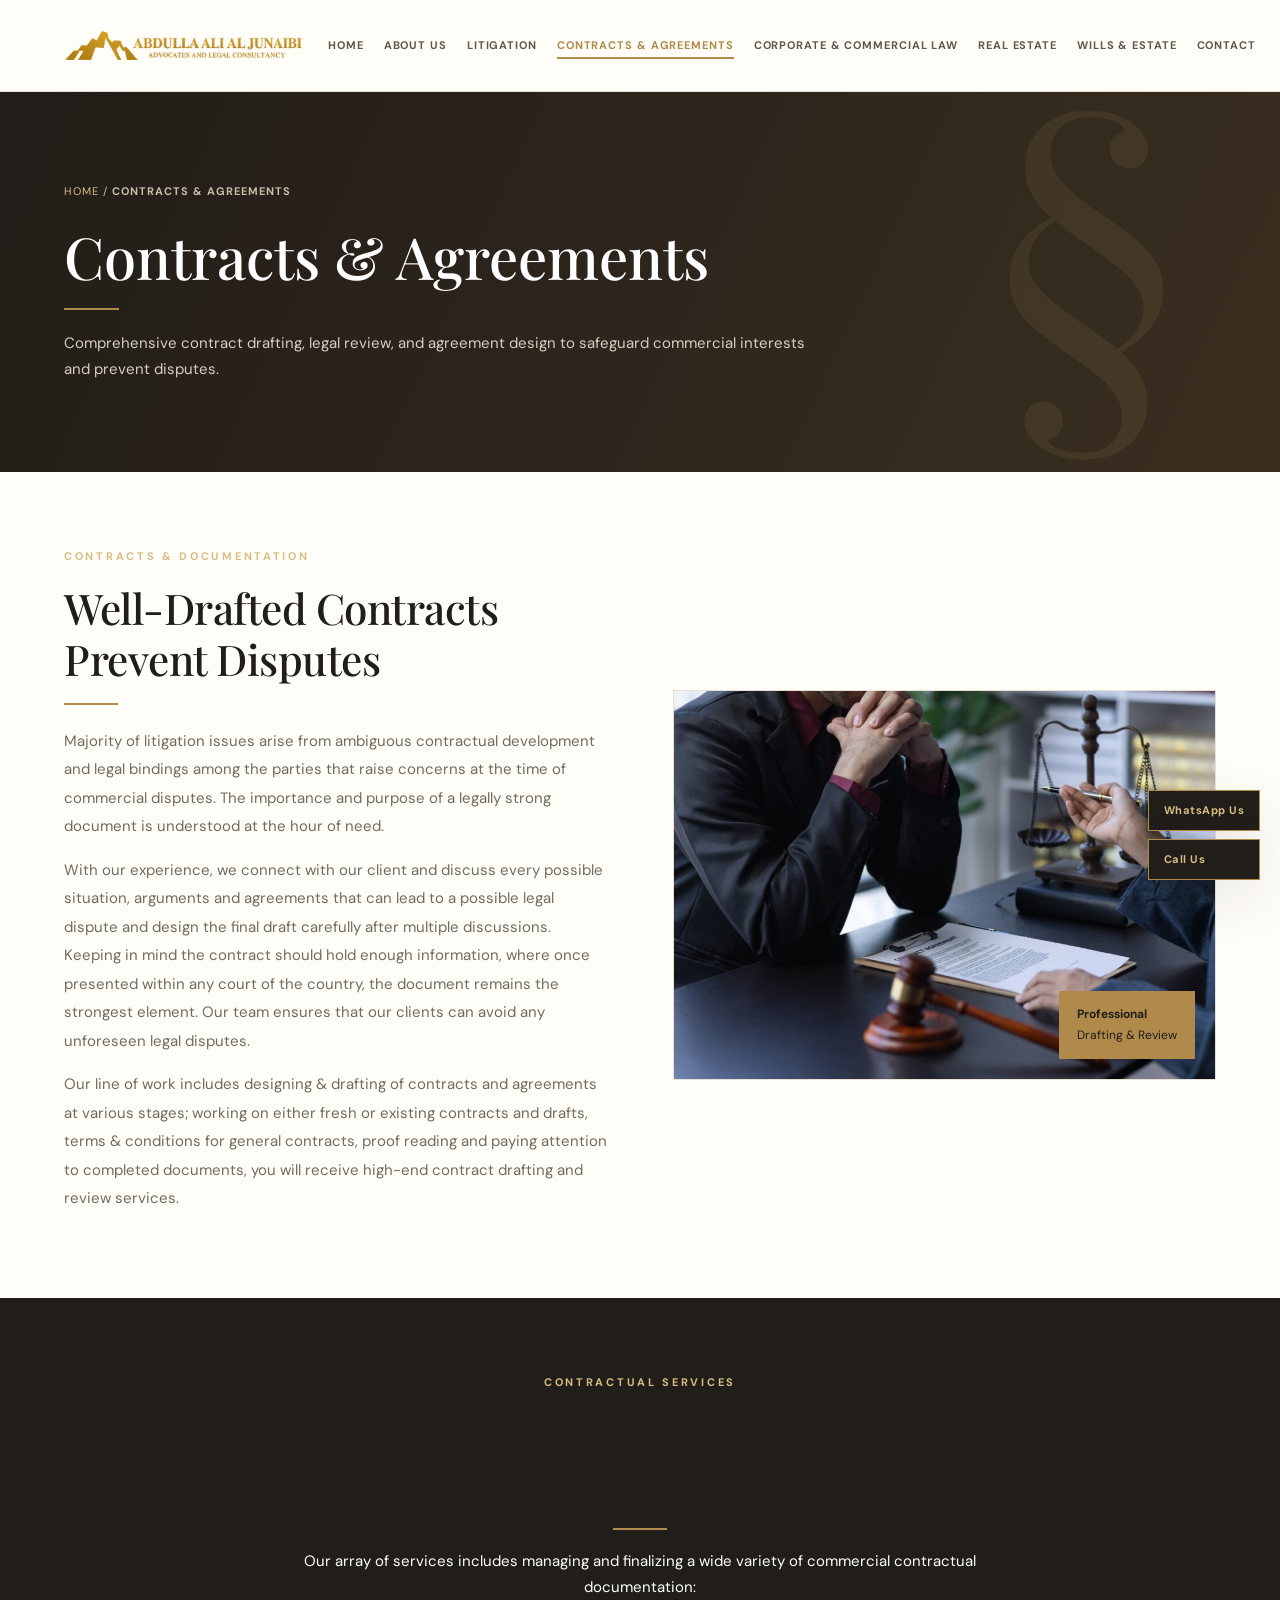
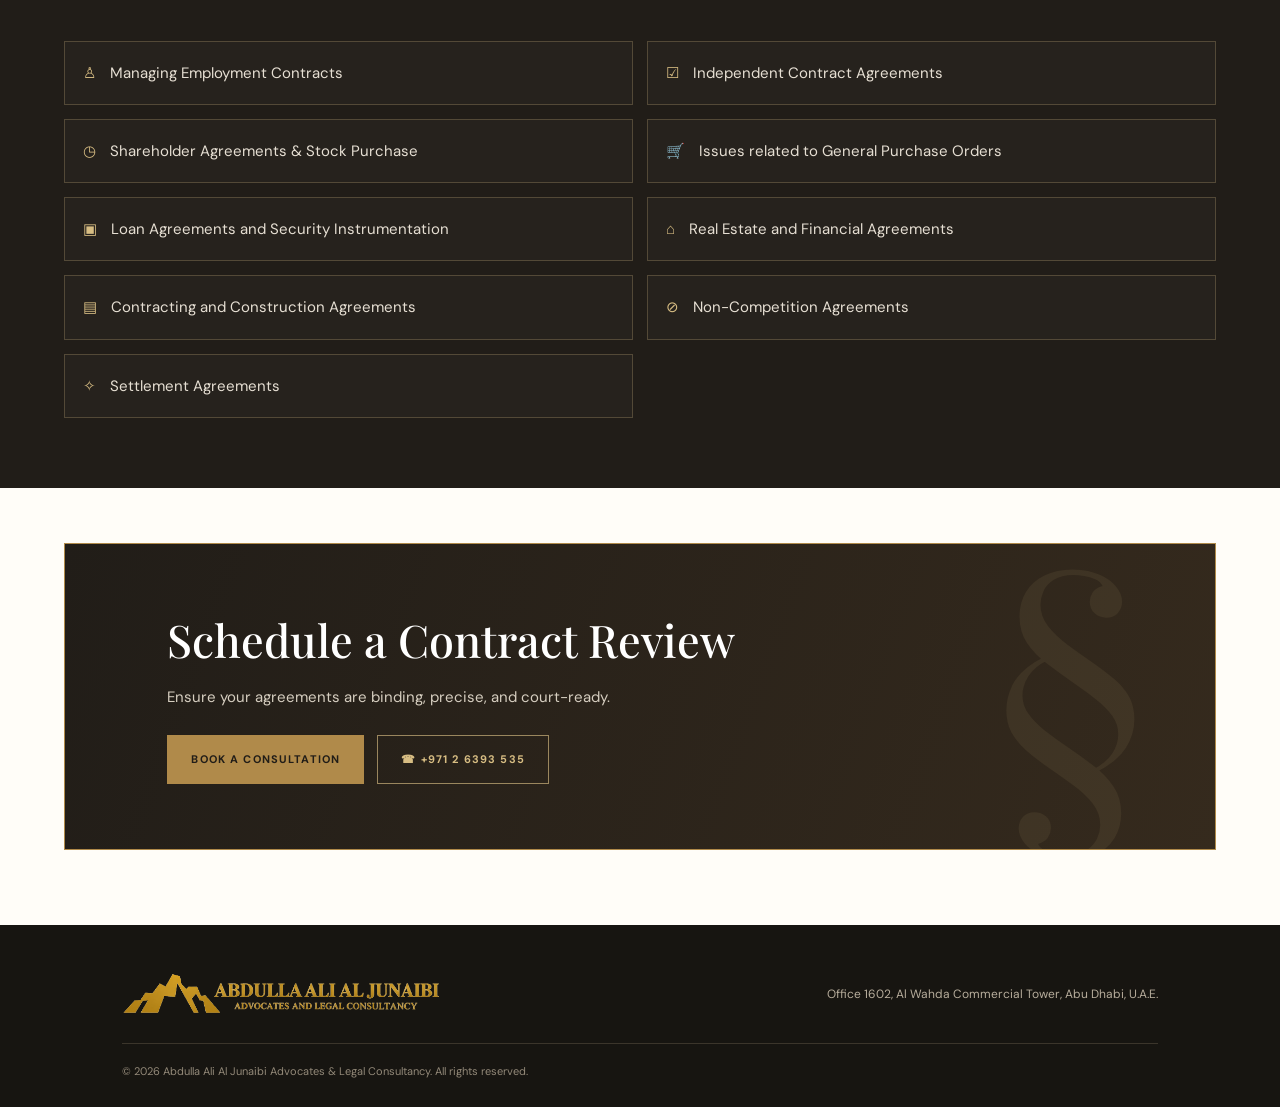
<file: contracts.html>
<!doctype html>
<html lang="en">
<head>
  <meta charset="utf-8">
  <meta name="viewport" content="width=device-width, initial-scale=1">
  <meta name="description" content="Contracts & Agreements Drafting Services - Abdulla Ali Al Junaibi Advocates">
  <title>Contracts & Agreements | Abdulla Ali Al Junaibi Advocates</title>
  <link rel="preconnect" href="https://fonts.googleapis.com">
  <link rel="preconnect" href="https://fonts.gstatic.com" crossorigin>
  <link href="https://fonts.googleapis.com/css2?family=DM+Sans:wght@400;500;600;700&family=Playfair+Display:wght@400;500;600;700&display=swap" rel="stylesheet">
  <link rel="stylesheet" href="styles.css">
</head>
<body>

  <header class="header">
    <a class="brand" href="index.html"><img src="assets/logo.png" alt="Abdulla Ali Al Junaibi Advocates & Legal Consultancy" class="brand-logo"></a>
    <button class="menu-toggle" aria-label="Open navigation" aria-expanded="false">
      <i></i><i></i><i></i>
    </button>
<nav class="nav">
      <a href="index.html">Home</a>
      <a href="about.html">About Us</a>
      <a href="litigation.html">Litigation</a>
      <a class="active" href="contracts.html">Contracts &amp; Agreements</a>
      <a href="corporate.html">Corporate &amp; Commercial Law</a>
      <a href="real-estate.html">Real Estate</a>
      <a href="wills-estate.html">Wills &amp; Estate</a>
      <a href="contact.html">Contact</a>
      <a class="nav-cta" href="#consultation" data-open-consultation>Book a consultation</a>
    </nav>
  </header>

  <main>
    <section class="page-hero">
      <div class="page-inner reveal">
        <div class="crumb"><a href="index.html">Home</a> / <b>Contracts &amp; Agreements</b></div>
        <h1>Contracts &amp; Agreements</h1>
        <hr>
        <p>Comprehensive contract drafting, legal review, and agreement design to safeguard commercial interests and prevent disputes.</p>
      </div>
    </section>

    <section class="contract-intro wrap">
      <div class="copy reveal-left">
        <label>Contracts &amp; Documentation</label>
        <h2>Well-Drafted Contracts Prevent Disputes</h2>
        <hr>
        <p>Majority of litigation issues arise from ambiguous contractual development and legal bindings among the parties that raise concerns at the time of commercial disputes. The importance and purpose of a legally strong document is understood at the hour of need.</p>
        <p>With our experience, we connect with our client and discuss every possible situation, arguments and agreements that can lead to a possible legal dispute and design the final draft carefully after multiple discussions. Keeping in mind the contract should hold enough information, where once presented within any court of the country, the document remains the strongest element. Our team ensures that our clients can avoid any unforeseen legal disputes.</p>
        <p>Our line of work includes designing &amp; drafting of contracts and agreements at various stages; working on either fresh or existing contracts and drafts, terms &amp; conditions for general contracts, proof reading and paying attention to completed documents, you will receive high-end contract drafting and review services.</p>
      </div>
      <div class="contract-photo reveal-right media-zoom">
        <img src="assets/contract-signing.jpg" alt="Legal counsel reviewing contract terms">
        <div class="note">
          <b>Professional</b>
          <span>Drafting &amp; Review</span>
        </div>
      </div>
    </section>

    <section class="work">
      <div class="wrap">
        <div class="section-title reveal">
          <label>Contractual Services</label>
          <h2>Commercial Document Drafting &amp; Management</h2>
          <hr>
          <p>Our array of services includes managing and finalizing a wide variety of commercial contractual documentation:</p>
        </div>
        <div class="work-grid">
          <article class="reveal-up interactive-card"><span>♙</span>Managing Employment Contracts</article>
          <article class="reveal-up interactive-card"><span>☑</span>Independent Contract Agreements</article>
          <article class="reveal-up interactive-card"><span>◷</span>Shareholder Agreements &amp; Stock Purchase</article>
          <article class="reveal-up interactive-card"><span>🛒</span>Issues related to General Purchase Orders</article>
          <article class="reveal-up interactive-card"><span>▣</span>Loan Agreements and Security Instrumentation</article>
          <article class="reveal-up interactive-card"><span>⌂</span>Real Estate and Financial Agreements</article>
          <article class="reveal-up interactive-card"><span>▤</span>Contracting and Construction Agreements</article>
          <article class="reveal-up interactive-card"><span>⊘</span>Non-Competition Agreements</article>
          <article class="reveal-up interactive-card"><span>✧</span>Settlement Agreements</article>
        </div>
      </div>
    </section>

    <section class="contact wrap">
      <div class="contact-content reveal-scale">
        <h2>Schedule a Contract Review</h2>
        <p>Ensure your agreements are binding, precise, and court-ready.</p>
        <div class="actions">
          <a class="btn gold" href="#consultation" data-open-consultation>Book a consultation</a>
          <a class="btn outline" href="tel:+97126393535">☎ +971 2 6393 535</a>
        </div>
      </div>
    </section>
  </main>

  <footer>
    <div class="footer-inner wrap">
      <a class="brand" href="index.html"><img src="assets/logo.png" alt="Abdulla Ali Al Junaibi Advocates & Legal Consultancy" class="brand-logo footer-logo"></a>
      <p>Office 1602, Al Wahda Commercial Tower, Abu Dhabi, U.A.E.</p>
      <small>&copy; <span data-year></span> Abdulla Ali Al Junaibi Advocates &amp; Legal Consultancy. All rights reserved.</small>
    </div>
  </footer>

  <div class="float">
    <a href="https://wa.me/" target="_blank" rel="noopener">WhatsApp Us</a>
    <a href="tel:+97126393535">Call Us</a>
  </div>
  <button class="top" aria-label="Back to top">&uarr;</button>

  <script src="script.js"></script>
</body>
</html>
</file>
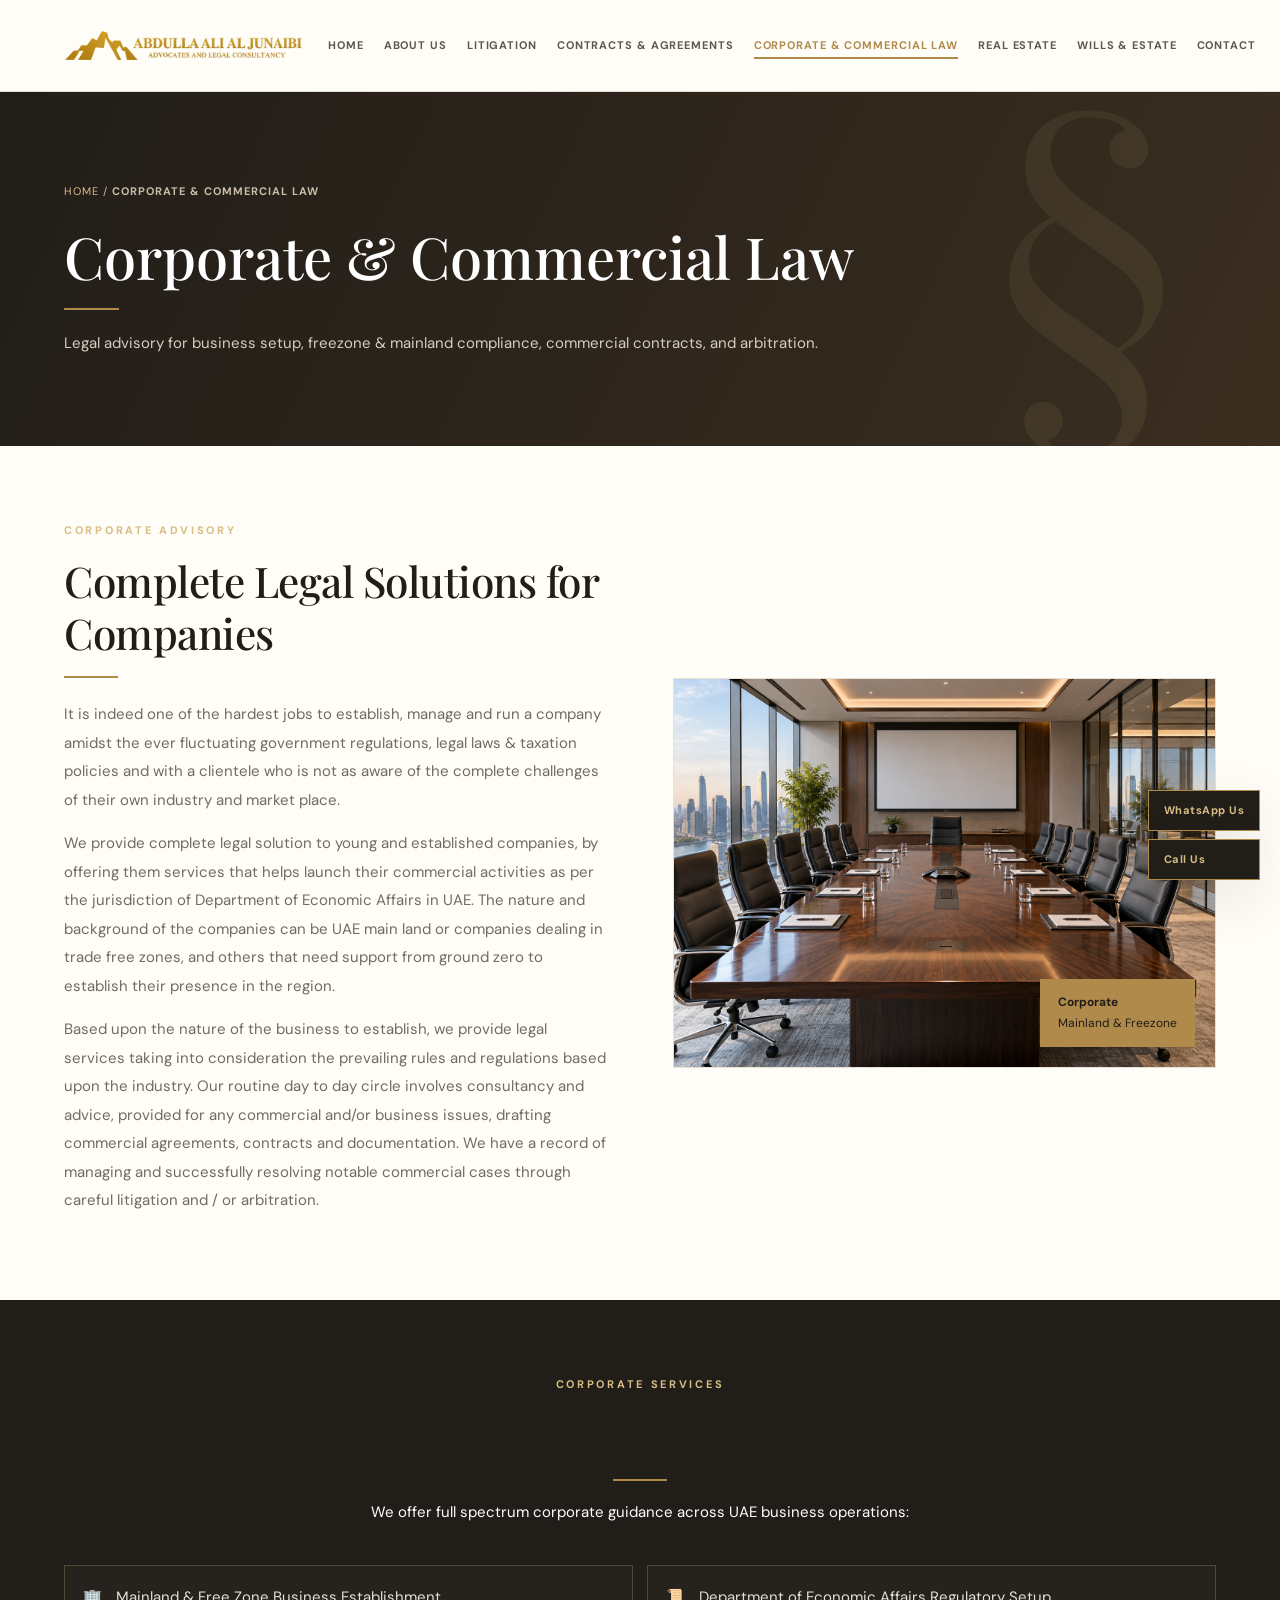
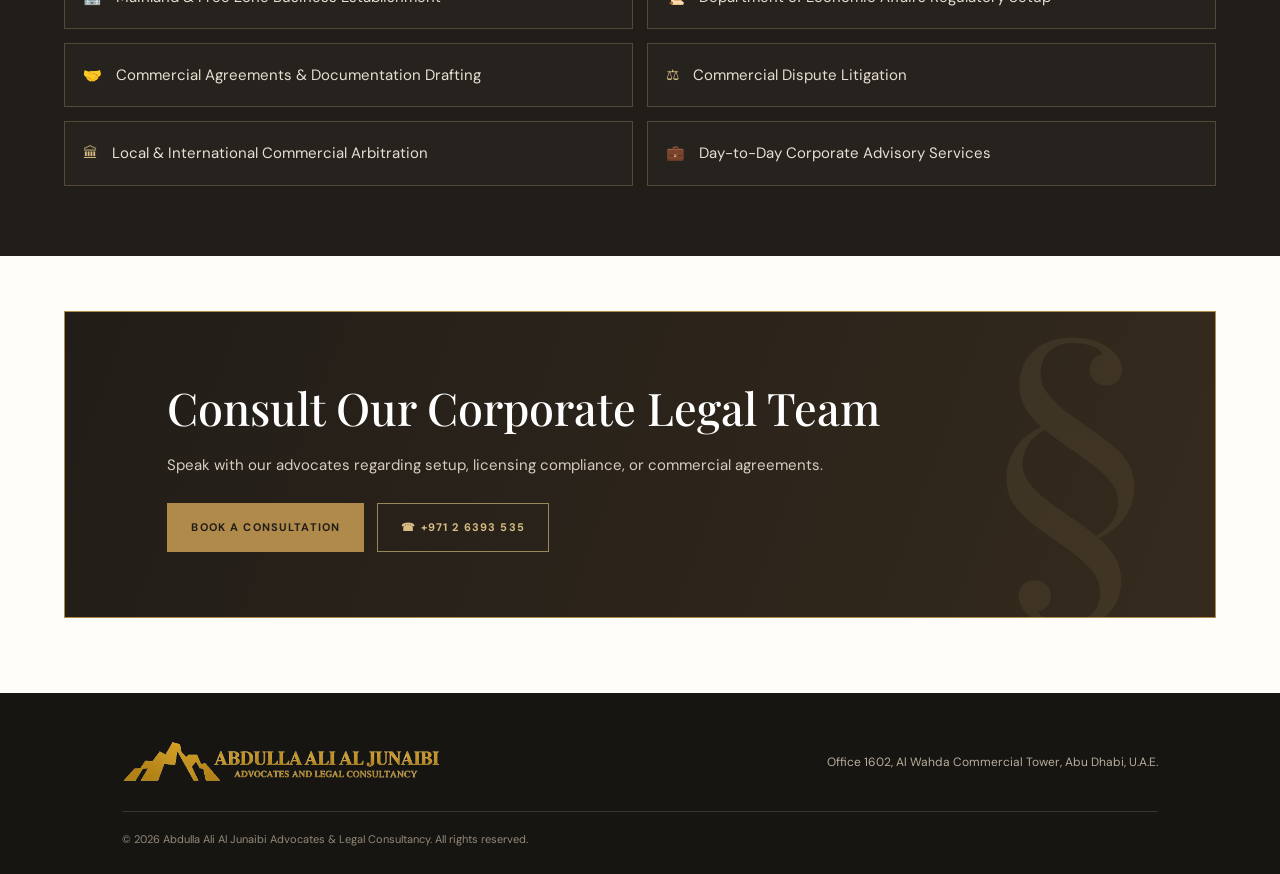
<file: corporate.html>
<!doctype html>
<html lang="en">
<head>
  <meta charset="utf-8">
  <meta name="viewport" content="width=device-width, initial-scale=1">
  <meta name="description" content="Corporate & Commercial Law - Abdulla Ali Al Junaibi Advocates">
  <title>Corporate & Commercial Law | Abdulla Ali Al Junaibi Advocates</title>
  <link rel="preconnect" href="https://fonts.googleapis.com">
  <link rel="preconnect" href="https://fonts.gstatic.com" crossorigin>
  <link href="https://fonts.googleapis.com/css2?family=DM+Sans:wght@400;500;600;700&family=Playfair+Display:wght@400;500;600;700&display=swap" rel="stylesheet">
  <link rel="stylesheet" href="styles.css">
</head>
<body>

  <header class="header">
    <a class="brand" href="index.html"><img src="assets/logo.png" alt="Abdulla Ali Al Junaibi Advocates & Legal Consultancy" class="brand-logo"></a>
    <button class="menu-toggle" aria-label="Open navigation" aria-expanded="false">
      <i></i><i></i><i></i>
    </button>
<nav class="nav">
      <a href="index.html">Home</a>
      <a href="about.html">About Us</a>
      <a href="litigation.html">Litigation</a>
      <a href="contracts.html">Contracts &amp; Agreements</a>
      <a class="active" href="corporate.html">Corporate &amp; Commercial Law</a>
      <a href="real-estate.html">Real Estate</a>
      <a href="wills-estate.html">Wills &amp; Estate</a>
      <a href="contact.html">Contact</a>
      <a class="nav-cta" href="#consultation" data-open-consultation>Book a consultation</a>
    </nav>
  </header>

  <main>
    <section class="page-hero">
      <div class="page-inner reveal">
        <div class="crumb"><a href="index.html">Home</a> / <b>Corporate &amp; Commercial Law</b></div>
        <h1>Corporate &amp; Commercial Law</h1>
        <hr>
        <p>Legal advisory for business setup, freezone &amp; mainland compliance, commercial contracts, and arbitration.</p>
      </div>
    </section>

    <section class="contract-intro wrap">
      <div class="copy reveal-left">
        <label>Corporate Advisory</label>
        <h2>Complete Legal Solutions for Companies</h2>
        <hr>
        <p>It is indeed one of the hardest jobs to establish, manage and run a company amidst the ever fluctuating government regulations, legal laws &amp; taxation policies and with a clientele who is not as aware of the complete challenges of their own industry and market place.</p>
        <p>We provide complete legal solution to young and established companies, by offering them services that helps launch their commercial activities as per the jurisdiction of Department of Economic Affairs in UAE. The nature and background of the companies can be UAE main land or companies dealing in trade free zones, and others that need support from ground zero to establish their presence in the region.</p>
        <p>Based upon the nature of the business to establish, we provide legal services taking into consideration the prevailing rules and regulations based upon the industry. Our routine day to day circle involves consultancy and advice, provided for any commercial and/or business issues, drafting commercial agreements, contracts and documentation. We have a record of managing and successfully resolving notable commercial cases through careful litigation and / or arbitration.</p>
      </div>
      <div class="contract-photo reveal-right media-zoom">
        <img src="assets/corporate-office.jpg" alt="Corporate Boardroom">
        <div class="note">
          <b>Corporate</b>
          <span>Mainland &amp; Freezone</span>
        </div>
      </div>
    </section>

    <section class="work">
      <div class="wrap">
        <div class="section-title reveal">
          <label>Corporate Services</label>
          <h2>Commercial &amp; Regulatory Practice</h2>
          <hr>
          <p>We offer full spectrum corporate guidance across UAE business operations:</p>
        </div>
        <div class="work-grid">
          <article class="reveal-up interactive-card"><span>🏢</span>Mainland &amp; Free Zone Business Establishment</article>
          <article class="reveal-up interactive-card"><span>📜</span>Department of Economic Affairs Regulatory Setup</article>
          <article class="reveal-up interactive-card"><span>🤝</span>Commercial Agreements &amp; Documentation Drafting</article>
          <article class="reveal-up interactive-card"><span>⚖</span>Commercial Dispute Litigation</article>
          <article class="reveal-up interactive-card"><span>🏛</span>Local &amp; International Commercial Arbitration</article>
          <article class="reveal-up interactive-card"><span>💼</span>Day-to-Day Corporate Advisory Services</article>
        </div>
      </div>
    </section>

    <section class="contact wrap">
      <div class="contact-content reveal-scale">
        <h2>Consult Our Corporate Legal Team</h2>
        <p>Speak with our advocates regarding setup, licensing compliance, or commercial agreements.</p>
        <div class="actions">
          <a class="btn gold" href="#consultation" data-open-consultation>Book a consultation</a>
          <a class="btn outline" href="tel:+97126393535">☎ +971 2 6393 535</a>
        </div>
      </div>
    </section>
  </main>

  <footer>
    <div class="footer-inner wrap">
      <a class="brand" href="index.html"><img src="assets/logo.png" alt="Abdulla Ali Al Junaibi Advocates & Legal Consultancy" class="brand-logo footer-logo"></a>
      <p>Office 1602, Al Wahda Commercial Tower, Abu Dhabi, U.A.E.</p>
      <small>&copy; <span data-year></span> Abdulla Ali Al Junaibi Advocates &amp; Legal Consultancy. All rights reserved.</small>
    </div>
  </footer>

  <div class="float">
    <a href="https://wa.me/" target="_blank" rel="noopener">WhatsApp Us</a>
    <a href="tel:+97126393535">Call Us</a>
  </div>
  <button class="top" aria-label="Back to top">&uarr;</button>

  <script src="script.js"></script>
</body>
</html>
</file>
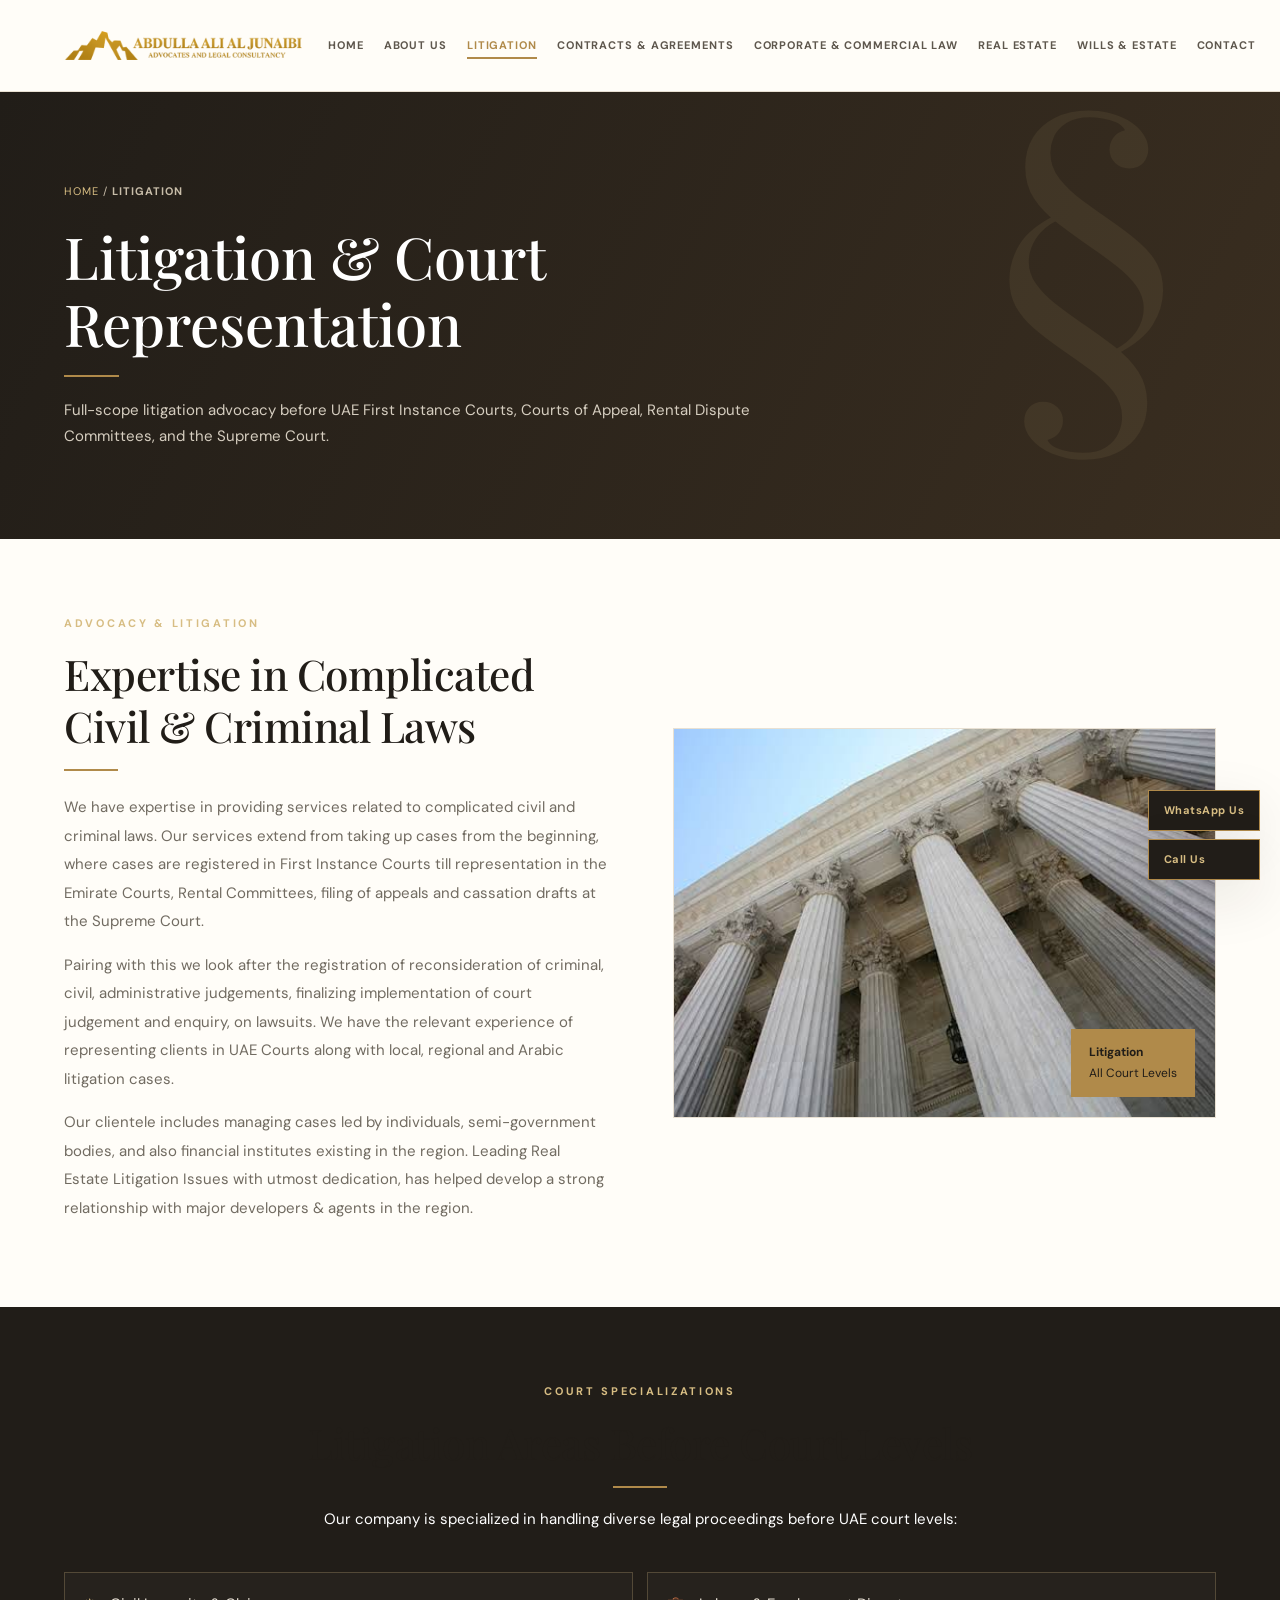
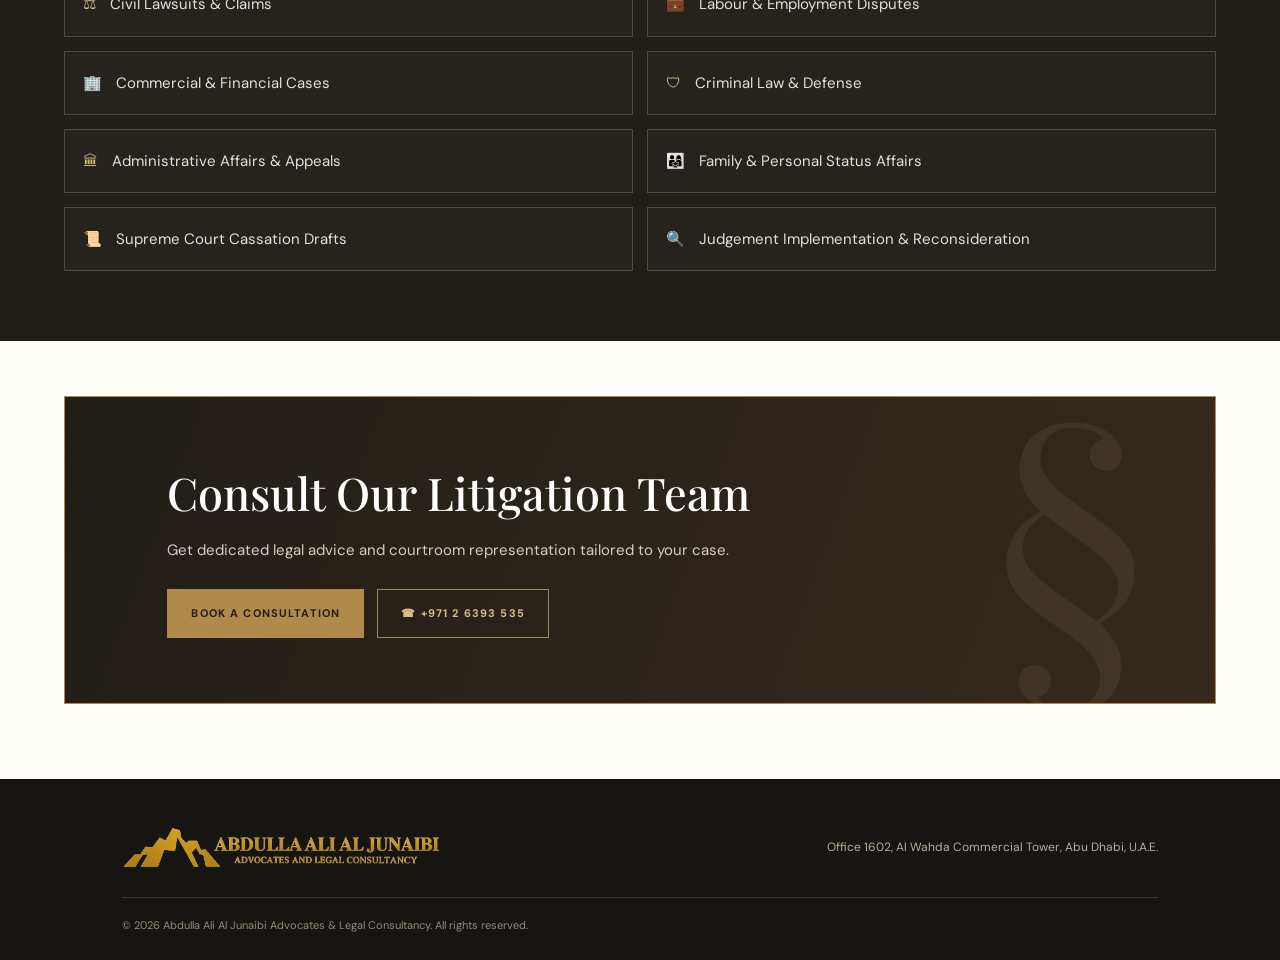
<file: litigation.html>
<!doctype html>
<html lang="en">
<head>
  <meta charset="utf-8">
  <meta name="viewport" content="width=device-width, initial-scale=1">
  <meta name="description" content="Litigation Services - Abdulla Ali Al Junaibi Advocates">
  <title>Litigation | Abdulla Ali Al Junaibi Advocates</title>
  <link rel="preconnect" href="https://fonts.googleapis.com">
  <link rel="preconnect" href="https://fonts.gstatic.com" crossorigin>
  <link href="https://fonts.googleapis.com/css2?family=DM+Sans:wght@400;500;600;700&family=Playfair+Display:wght@400;500;600;700&display=swap" rel="stylesheet">
  <link rel="stylesheet" href="styles.css">
</head>
<body>

  <header class="header">
    <a class="brand" href="index.html"><img src="assets/logo.png" alt="Abdulla Ali Al Junaibi Advocates & Legal Consultancy" class="brand-logo"></a>
    <button class="menu-toggle" aria-label="Open navigation" aria-expanded="false">
      <i></i><i></i><i></i>
    </button>
<nav class="nav">
      <a href="index.html">Home</a>
      <a href="about.html">About Us</a>
      <a class="active" href="litigation.html">Litigation</a>
      <a href="contracts.html">Contracts &amp; Agreements</a>
      <a href="corporate.html">Corporate &amp; Commercial Law</a>
      <a href="real-estate.html">Real Estate</a>
      <a href="wills-estate.html">Wills &amp; Estate</a>
      <a href="contact.html">Contact</a>
      <a class="nav-cta" href="#consultation" data-open-consultation>Book a consultation</a>
    </nav>
  </header>

  <main>
    <section class="page-hero">
      <div class="page-inner reveal">
        <div class="crumb"><a href="index.html">Home</a> / <b>Litigation</b></div>
        <h1>Litigation &amp; Court Representation</h1>
        <hr>
        <p>Full-scope litigation advocacy before UAE First Instance Courts, Courts of Appeal, Rental Dispute Committees, and the Supreme Court.</p>
      </div>
    </section>

    <section class="contract-intro wrap">
      <div class="copy reveal-left">
        <label>Advocacy &amp; Litigation</label>
        <h2>Expertise in Complicated Civil &amp; Criminal Laws</h2>
        <hr>
        <p>We have expertise in providing services related to complicated civil and criminal laws. Our services extend from taking up cases from the beginning, where cases are registered in First Instance Courts till representation in the Emirate Courts, Rental Committees, filing of appeals and cassation drafts at the Supreme Court.</p>
        <p>Pairing with this we look after the registration of reconsideration of criminal, civil, administrative judgements, finalizing implementation of court judgement and enquiry, on lawsuits. We have the relevant experience of representing clients in UAE Courts along with local, regional and Arabic litigation cases.</p>
        <p>Our clientele includes managing cases led by individuals, semi-government bodies, and also financial institutes existing in the region. Leading Real Estate Litigation Issues with utmost dedication, has helped develop a strong relationship with major developers &amp; agents in the region.</p>
      </div>
      <div class="contract-photo reveal-right media-zoom">
        <img src="assets/litigation-columns.jpeg" alt="Court Representation Columns">
        <div class="note">
          <b>Litigation</b>
          <span>All Court Levels</span>
        </div>
      </div>
    </section>

    <section class="work">
      <div class="wrap">
        <div class="section-title reveal">
          <label>Court Specializations</label>
          <h2>Litigation Areas Before Court Levels</h2>
          <hr>
          <p>Our company is specialized in handling diverse legal proceedings before UAE court levels:</p>
        </div>
        <div class="work-grid">
          <article class="reveal-up interactive-card"><span>⚖</span>Civil Lawsuits &amp; Claims</article>
          <article class="reveal-up interactive-card"><span>💼</span>Labour &amp; Employment Disputes</article>
          <article class="reveal-up interactive-card"><span>🏢</span>Commercial &amp; Financial Cases</article>
          <article class="reveal-up interactive-card"><span>🛡</span>Criminal Law &amp; Defense</article>
          <article class="reveal-up interactive-card"><span>🏛</span>Administrative Affairs &amp; Appeals</article>
          <article class="reveal-up interactive-card"><span>👨‍👩‍👧</span>Family &amp; Personal Status Affairs</article>
          <article class="reveal-up interactive-card"><span>📜</span>Supreme Court Cassation Drafts</article>
          <article class="reveal-up interactive-card"><span>🔍</span>Judgement Implementation &amp; Reconsideration</article>
        </div>
      </div>
    </section>

    <section class="contact wrap">
      <div class="contact-content reveal-scale">
        <h2>Consult Our Litigation Team</h2>
        <p>Get dedicated legal advice and courtroom representation tailored to your case.</p>
        <div class="actions">
          <a class="btn gold" href="#consultation" data-open-consultation>Book a consultation</a>
          <a class="btn outline" href="tel:+97126393535">☎ +971 2 6393 535</a>
        </div>
      </div>
    </section>
  </main>

  <footer>
    <div class="footer-inner wrap">
      <a class="brand" href="index.html"><img src="assets/logo.png" alt="Abdulla Ali Al Junaibi Advocates & Legal Consultancy" class="brand-logo footer-logo"></a>
      <p>Office 1602, Al Wahda Commercial Tower, Abu Dhabi, U.A.E.</p>
      <small>&copy; <span data-year></span> Abdulla Ali Al Junaibi Advocates &amp; Legal Consultancy. All rights reserved.</small>
    </div>
  </footer>

  <div class="float">
    <a href="https://wa.me/" target="_blank" rel="noopener">WhatsApp Us</a>
    <a href="tel:+97126393535">Call Us</a>
  </div>
  <button class="top" aria-label="Back to top">&uarr;</button>

  <script src="script.js"></script>
</body>
</html>
</file>
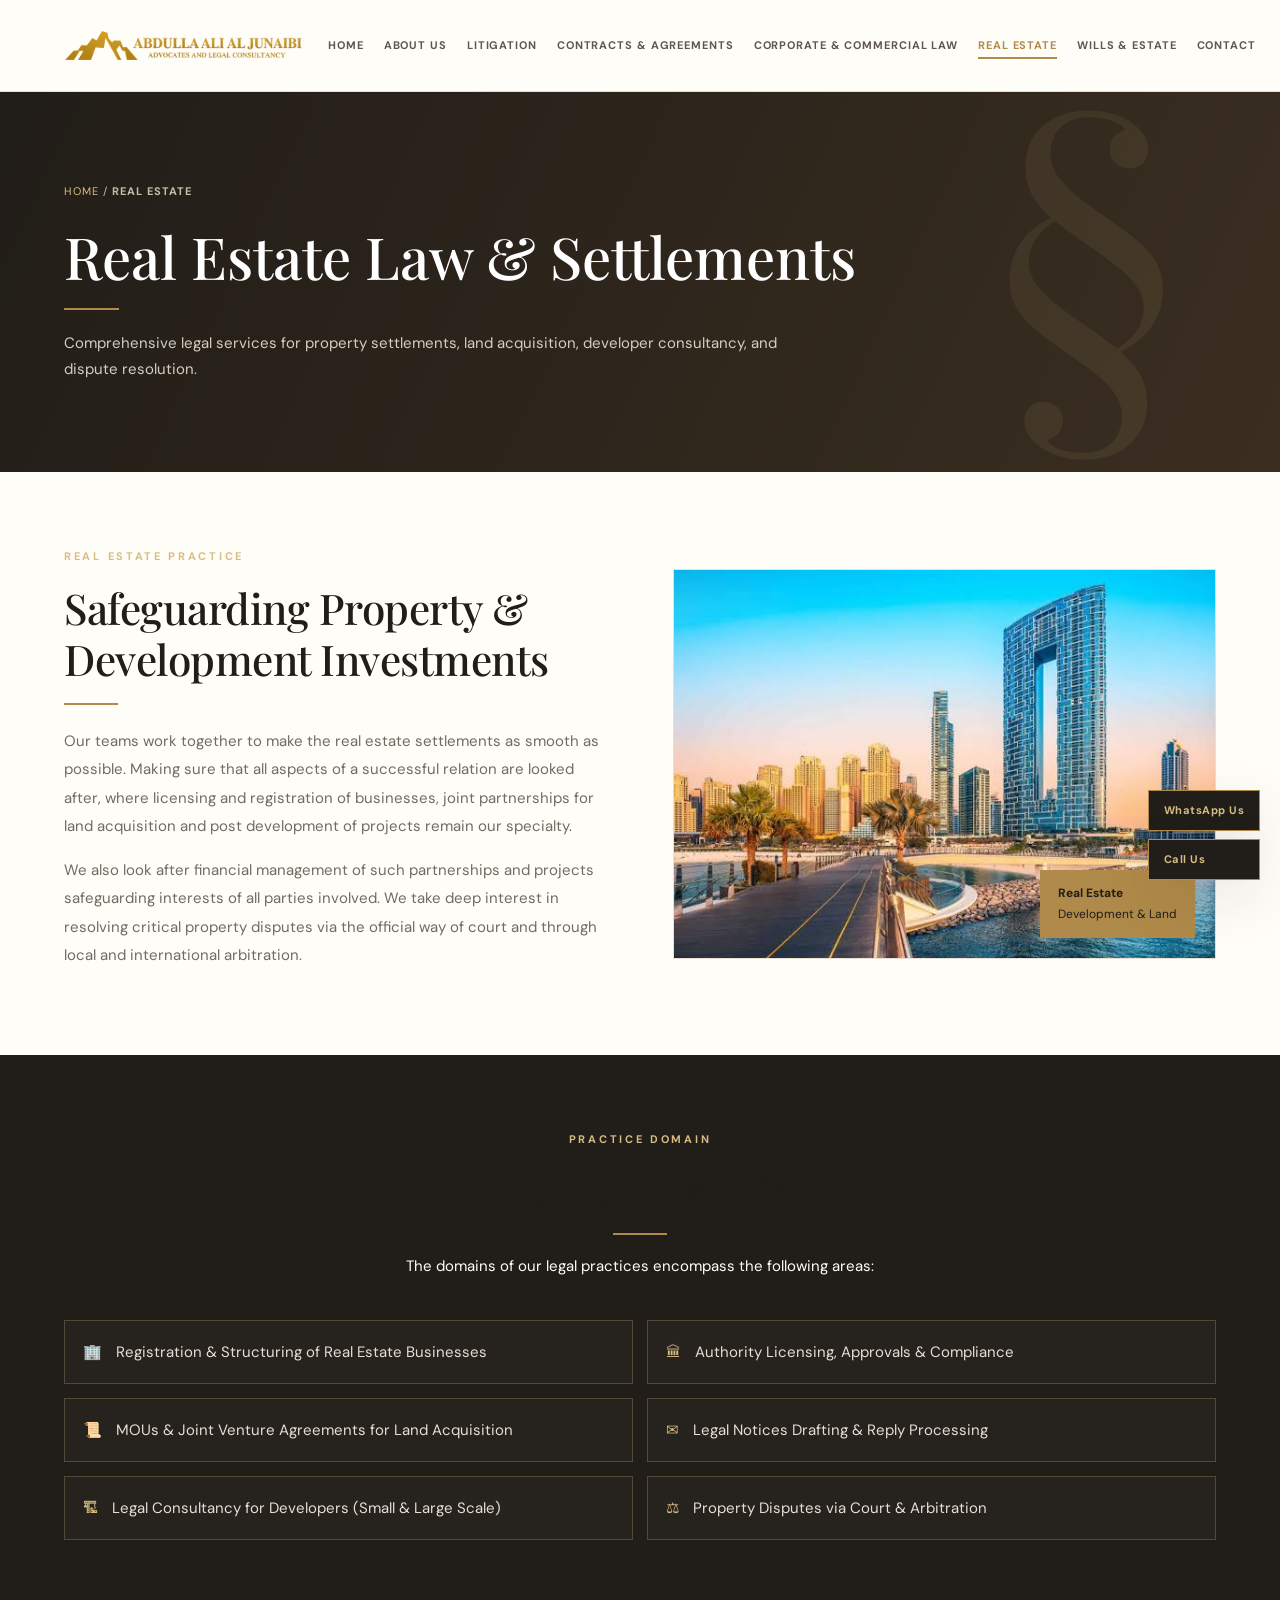
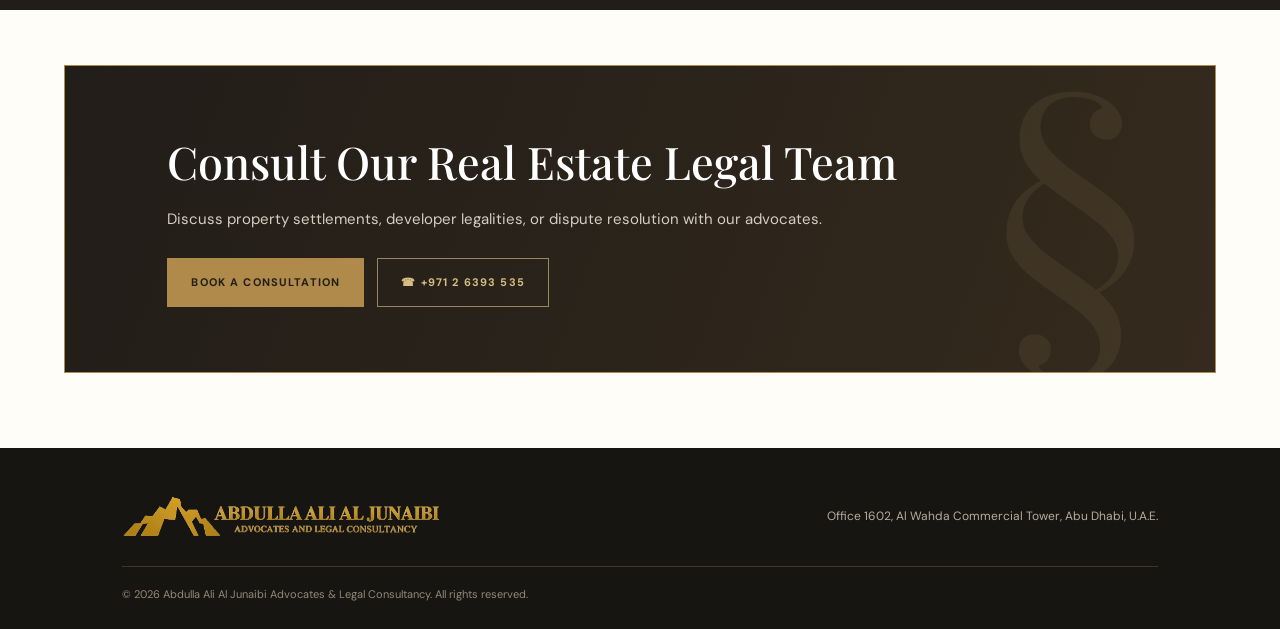
<file: real-estate.html>
<!doctype html>
<html lang="en">
<head>
  <meta charset="utf-8">
  <meta name="viewport" content="width=device-width, initial-scale=1">
  <meta name="description" content="Real Estate Practice - Abdulla Ali Al Junaibi Advocates">
  <title>Real Estate | Abdulla Ali Al Junaibi Advocates</title>
  <link rel="preconnect" href="https://fonts.googleapis.com">
  <link rel="preconnect" href="https://fonts.gstatic.com" crossorigin>
  <link href="https://fonts.googleapis.com/css2?family=DM+Sans:wght@400;500;600;700&family=Playfair+Display:wght@400;500;600;700&display=swap" rel="stylesheet">
  <link rel="stylesheet" href="styles.css">
</head>
<body>

  <header class="header">
    <a class="brand" href="index.html"><img src="assets/logo.png" alt="Abdulla Ali Al Junaibi Advocates & Legal Consultancy" class="brand-logo"></a>
    <button class="menu-toggle" aria-label="Open navigation" aria-expanded="false">
      <i></i><i></i><i></i>
    </button>
<nav class="nav">
      <a href="index.html">Home</a>
      <a href="about.html">About Us</a>
      <a href="litigation.html">Litigation</a>
      <a href="contracts.html">Contracts &amp; Agreements</a>
      <a href="corporate.html">Corporate &amp; Commercial Law</a>
      <a class="active" href="real-estate.html">Real Estate</a>
      <a href="wills-estate.html">Wills &amp; Estate</a>
      <a href="contact.html">Contact</a>
      <a class="nav-cta" href="#consultation" data-open-consultation>Book a consultation</a>
    </nav>
  </header>

  <main>
    <section class="page-hero">
      <div class="page-inner reveal">
        <div class="crumb"><a href="index.html">Home</a> / <b>Real Estate</b></div>
        <h1>Real Estate Law &amp; Settlements</h1>
        <hr>
        <p>Comprehensive legal services for property settlements, land acquisition, developer consultancy, and dispute resolution.</p>
      </div>
    </section>

    <section class="contract-intro wrap">
      <div class="copy reveal-left">
        <label>Real Estate Practice</label>
        <h2>Safeguarding Property &amp; Development Investments</h2>
        <hr>
        <p>Our teams work together to make the real estate settlements as smooth as possible. Making sure that all aspects of a successful relation are looked after, where licensing and registration of businesses, joint partnerships for land acquisition and post development of projects remain our specialty.</p>
        <p>We also look after financial management of such partnerships and projects safeguarding interests of all parties involved. We take deep interest in resolving critical property disputes via the official way of court and through local and international arbitration.</p>
      </div>
      <div class="contract-photo reveal-right media-zoom">
        <img src="assets/real-estate-building.jpeg" alt="Real Estate Architecture">
        <div class="note">
          <b>Real Estate</b>
          <span>Development &amp; Land</span>
        </div>
      </div>
    </section>

    <section class="work">
      <div class="wrap">
        <div class="section-title reveal">
          <label>Practice Domain</label>
          <h2>Real Estate Legal Scope</h2>
          <hr>
          <p>The domains of our legal practices encompass the following areas:</p>
        </div>
        <div class="work-grid">
          <article class="reveal-up interactive-card"><span>🏢</span>Registration &amp; Structuring of Real Estate Businesses</article>
          <article class="reveal-up interactive-card"><span>🏛</span>Authority Licensing, Approvals &amp; Compliance</article>
          <article class="reveal-up interactive-card"><span>📜</span>MOUs &amp; Joint Venture Agreements for Land Acquisition</article>
          <article class="reveal-up interactive-card"><span>✉</span>Legal Notices Drafting &amp; Reply Processing</article>
          <article class="reveal-up interactive-card"><span>🏗</span>Legal Consultancy for Developers (Small &amp; Large Scale)</article>
          <article class="reveal-up interactive-card"><span>⚖</span>Property Disputes via Court &amp; Arbitration</article>
        </div>
      </div>
    </section>

    <section class="contact wrap">
      <div class="contact-content reveal-scale">
        <h2>Consult Our Real Estate Legal Team</h2>
        <p>Discuss property settlements, developer legalities, or dispute resolution with our advocates.</p>
        <div class="actions">
          <a class="btn gold" href="#consultation" data-open-consultation>Book a consultation</a>
          <a class="btn outline" href="tel:+97126393535">☎ +971 2 6393 535</a>
        </div>
      </div>
    </section>
  </main>

  <footer>
    <div class="footer-inner wrap">
      <a class="brand" href="index.html"><img src="assets/logo.png" alt="Abdulla Ali Al Junaibi Advocates & Legal Consultancy" class="brand-logo footer-logo"></a>
      <p>Office 1602, Al Wahda Commercial Tower, Abu Dhabi, U.A.E.</p>
      <small>&copy; <span data-year></span> Abdulla Ali Al Junaibi Advocates &amp; Legal Consultancy. All rights reserved.</small>
    </div>
  </footer>

  <div class="float">
    <a href="https://wa.me/" target="_blank" rel="noopener">WhatsApp Us</a>
    <a href="tel:+97126393535">Call Us</a>
  </div>
  <button class="top" aria-label="Back to top">&uarr;</button>

  <script src="script.js"></script>
</body>
</html>
</file>
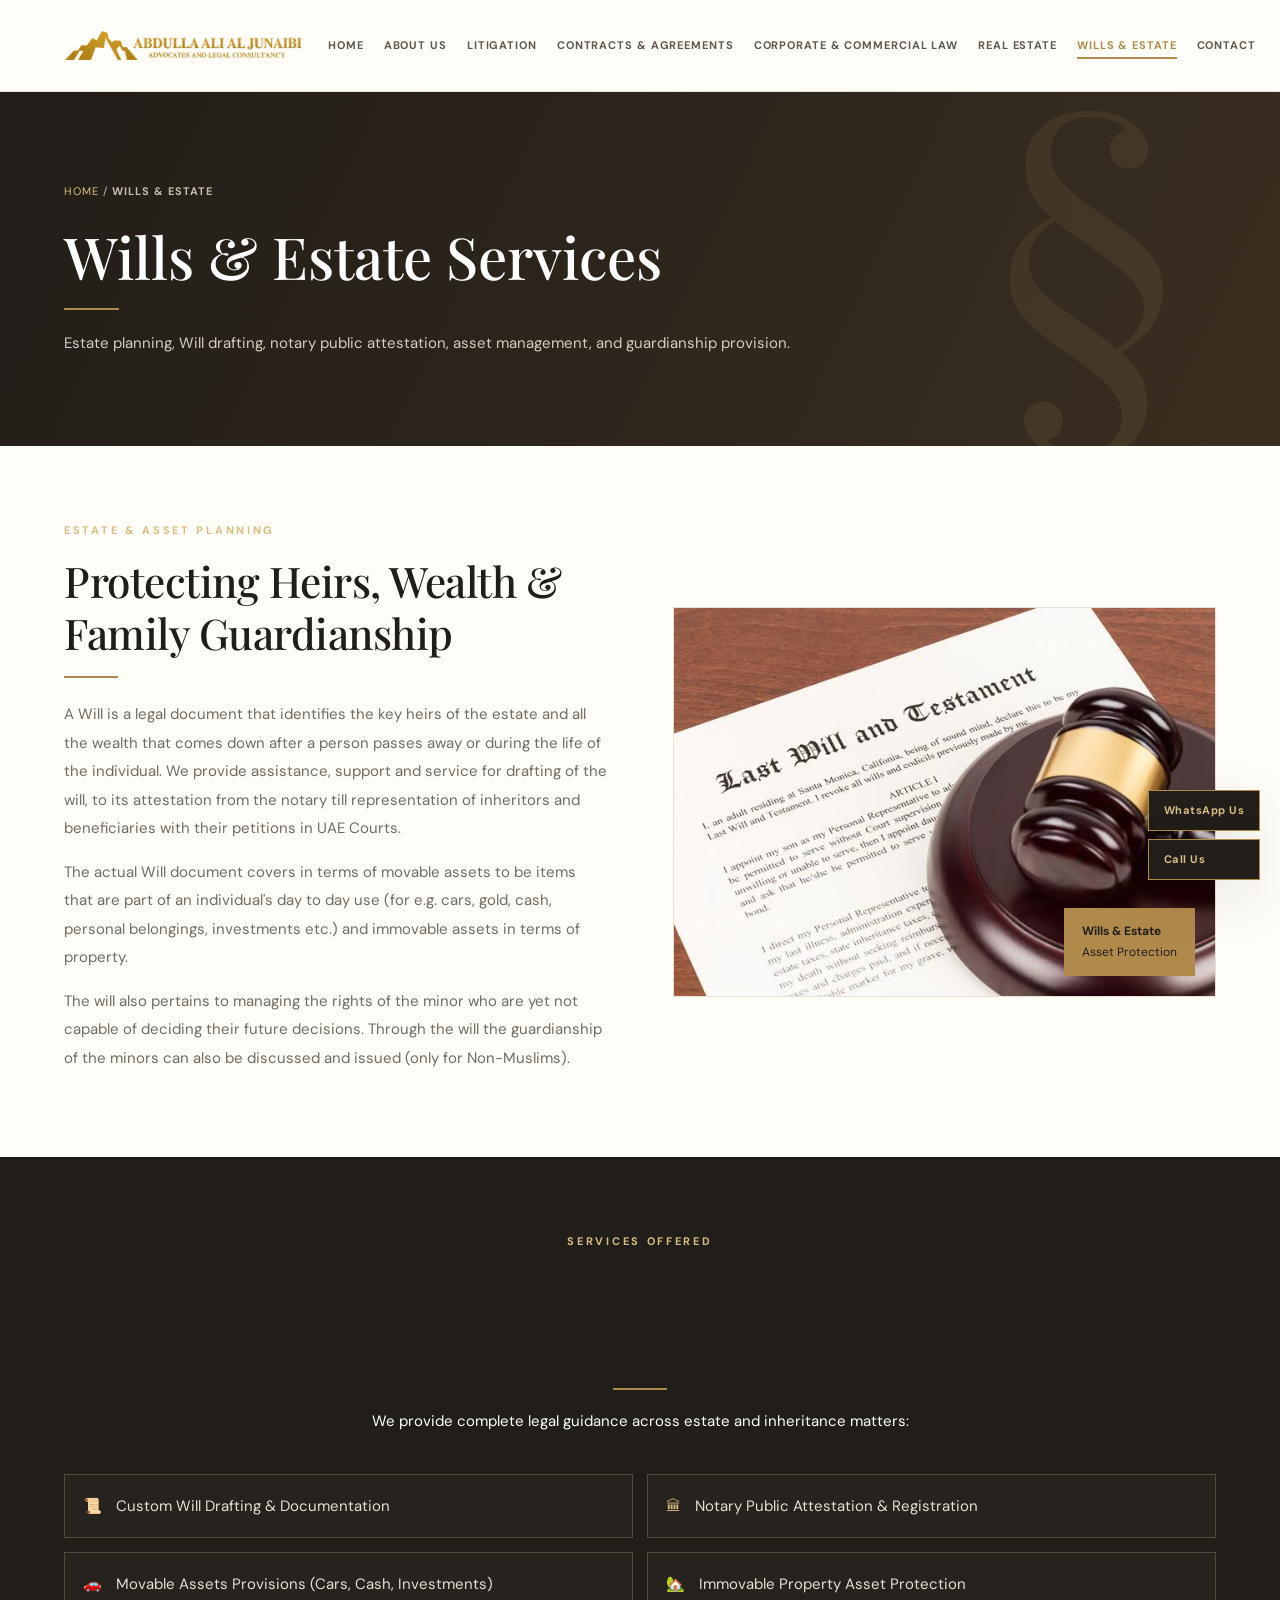
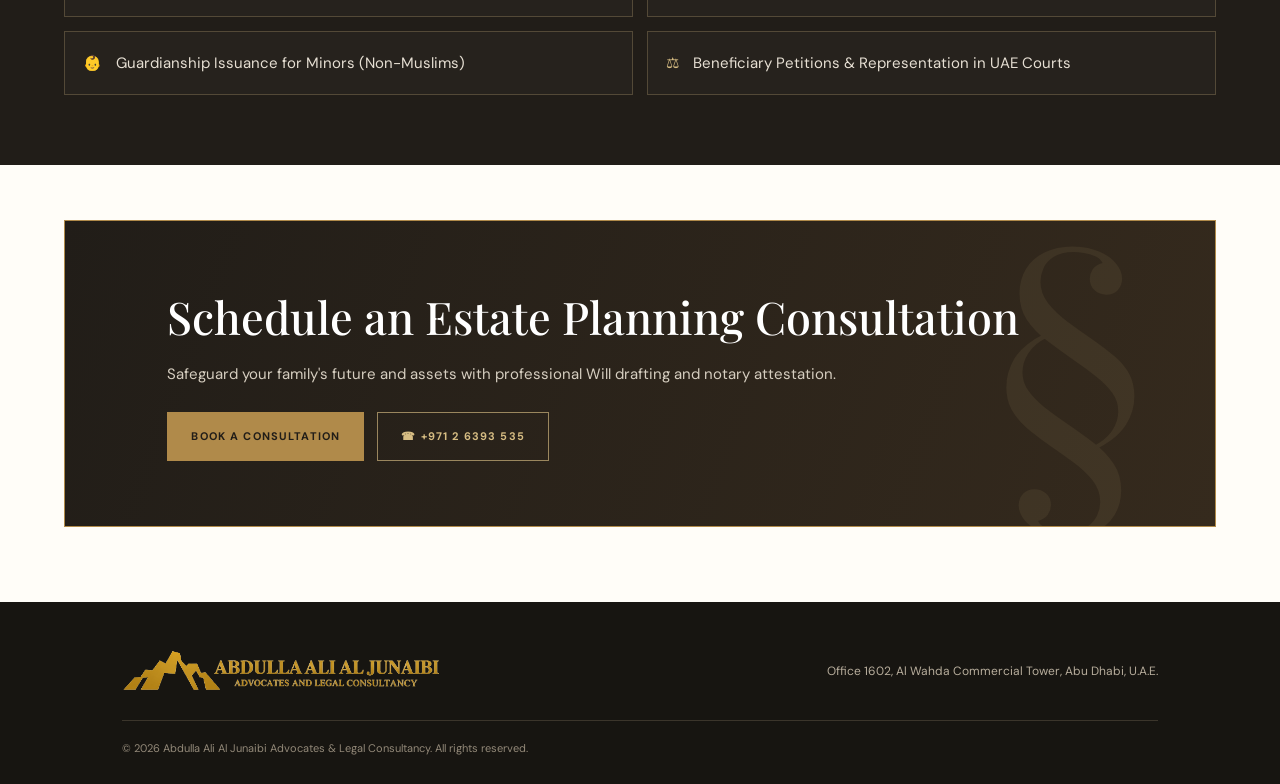
<file: wills-estate.html>
<!doctype html>
<html lang="en">
<head>
  <meta charset="utf-8">
  <meta name="viewport" content="width=device-width, initial-scale=1">
  <meta name="description" content="Wills and Estate - Abdulla Ali Al Junaibi Advocates">
  <title>Wills & Estate | Abdulla Ali Al Junaibi Advocates</title>
  <link rel="preconnect" href="https://fonts.googleapis.com">
  <link rel="preconnect" href="https://fonts.gstatic.com" crossorigin>
  <link href="https://fonts.googleapis.com/css2?family=DM+Sans:wght@400;500;600;700&family=Playfair+Display:wght@400;500;600;700&display=swap" rel="stylesheet">
  <link rel="stylesheet" href="styles.css">
</head>
<body>

  <header class="header">
    <a class="brand" href="index.html"><img src="assets/logo.png" alt="Abdulla Ali Al Junaibi Advocates & Legal Consultancy" class="brand-logo"></a>
    <button class="menu-toggle" aria-label="Open navigation" aria-expanded="false">
      <i></i><i></i><i></i>
    </button>
<nav class="nav">
      <a href="index.html">Home</a>
      <a href="about.html">About Us</a>
      <a href="litigation.html">Litigation</a>
      <a href="contracts.html">Contracts &amp; Agreements</a>
      <a href="corporate.html">Corporate &amp; Commercial Law</a>
      <a href="real-estate.html">Real Estate</a>
      <a class="active" href="wills-estate.html">Wills &amp; Estate</a>
      <a href="contact.html">Contact</a>
      <a class="nav-cta" href="#consultation" data-open-consultation>Book a consultation</a>
    </nav>
  </header>

  <main>
    <section class="page-hero">
      <div class="page-inner reveal">
        <div class="crumb"><a href="index.html">Home</a> / <b>Wills &amp; Estate</b></div>
        <h1>Wills &amp; Estate Services</h1>
        <hr>
        <p>Estate planning, Will drafting, notary public attestation, asset management, and guardianship provision.</p>
      </div>
    </section>

    <section class="contract-intro wrap">
      <div class="copy reveal-left">
        <label>Estate &amp; Asset Planning</label>
        <h2>Protecting Heirs, Wealth &amp; Family Guardianship</h2>
        <hr>
        <p>A Will is a legal document that identifies the key heirs of the estate and all the wealth that comes down after a person passes away or during the life of the individual. We provide assistance, support and service for drafting of the will, to its attestation from the notary till representation of inheritors and beneficiaries with their petitions in UAE Courts.</p>
        <p>The actual Will document covers in terms of movable assets to be items that are part of an individual's day to day use (for e.g. cars, gold, cash, personal belongings, investments etc.) and immovable assets in terms of property.</p>
        <p>The will also pertains to managing the rights of the minor who are yet not capable of deciding their future decisions. Through the will the guardianship of the minors can also be discussed and issued (only for Non-Muslims).</p>
      </div>
      <div class="contract-photo reveal-right media-zoom">
        <img src="assets/wills-gavel.jpeg" alt="Will and Testament document with legal gavel">
        <div class="note">
          <b>Wills &amp; Estate</b>
          <span>Asset Protection</span>
        </div>
      </div>
    </section>

    <section class="work">
      <div class="wrap">
        <div class="section-title reveal">
          <label>Services Offered</label>
          <h2>Estate Planning &amp; Guardianship Services</h2>
          <hr>
          <p>We provide complete legal guidance across estate and inheritance matters:</p>
        </div>
        <div class="work-grid">
          <article class="reveal-up interactive-card"><span>📜</span>Custom Will Drafting &amp; Documentation</article>
          <article class="reveal-up interactive-card"><span>🏛</span>Notary Public Attestation &amp; Registration</article>
          <article class="reveal-up interactive-card"><span>🚗</span>Movable Assets Provisions (Cars, Cash, Investments)</article>
          <article class="reveal-up interactive-card"><span>🏡</span>Immovable Property Asset Protection</article>
          <article class="reveal-up interactive-card"><span>👶</span>Guardianship Issuance for Minors (Non-Muslims)</article>
          <article class="reveal-up interactive-card"><span>⚖</span>Beneficiary Petitions &amp; Representation in UAE Courts</article>
        </div>
      </div>
    </section>

    <section class="contact wrap">
      <div class="contact-content reveal-scale">
        <h2>Schedule an Estate Planning Consultation</h2>
        <p>Safeguard your family's future and assets with professional Will drafting and notary attestation.</p>
        <div class="actions">
          <a class="btn gold" href="#consultation" data-open-consultation>Book a consultation</a>
          <a class="btn outline" href="tel:+97126393535">☎ +971 2 6393 535</a>
        </div>
      </div>
    </section>
  </main>

  <footer>
    <div class="footer-inner wrap">
      <a class="brand" href="index.html"><img src="assets/logo.png" alt="Abdulla Ali Al Junaibi Advocates & Legal Consultancy" class="brand-logo footer-logo"></a>
      <p>Office 1602, Al Wahda Commercial Tower, Abu Dhabi, U.A.E.</p>
      <small>&copy; <span data-year></span> Abdulla Ali Al Junaibi Advocates &amp; Legal Consultancy. All rights reserved.</small>
    </div>
  </footer>

  <div class="float">
    <a href="https://wa.me/" target="_blank" rel="noopener">WhatsApp Us</a>
    <a href="tel:+97126393535">Call Us</a>
  </div>
  <button class="top" aria-label="Back to top">&uarr;</button>

  <script src="script.js"></script>
</body>
</html>
</file>
<file: styles.css>
/* Abdulla Ali Al Junaibi — refined gold legal identity */
:root {
  --ink: #211d18;
  --ink-2: #302920;
  --gold: #b08a4a;
  --gold-light: #d7bd83;
  --gold-pale: #eee2c8;
  --ivory: #f7f4ed;
  --paper: #fffdf8;
  --muted: #716b61;
  --line: #e8e0d2;
  --serif: 'Playfair Display', Georgia, serif;
  --sans: 'DM Sans', Arial, sans-serif;
  --shadow: 0 18px 55px rgba(35, 28, 18, .10);
  --shadow-hover: 0 24px 70px rgba(35, 28, 18, .18);
  --transition-smooth: all 0.4s cubic-bezier(0.16, 1, 0.3, 1);
}

* { box-sizing: border-box; }
html { scroll-behavior: smooth; }

body {
  margin: 0;
  background: var(--paper);
  color: var(--ink);
  font-family: var(--sans);
  font-size: 15px;
  line-height: 1.75;
  overflow-x: hidden;
}

a { color: inherit; text-decoration: none; transition: var(--transition-smooth); }
img { max-width: 100%; display: block; }
button, input, select, textarea { font: inherit; }
.wrap { width: min(1160px, 90%); margin-inline: auto; }

/* --- Header & Navigation --- */
.header {
  height: auto;
  min-height: 92px;
  padding: 15px max(5%, calc((100% - 1240px) / 2));
  display: flex;
  align-items: center;
  justify-content: space-between;
  gap: 24px;
  background: rgba(255, 253, 248, 0.97);
  border-bottom: 1px solid var(--line);
  position: sticky;
  top: 0;
  z-index: 100;
  backdrop-filter: blur(16px);
}

.brand {
  display: flex;
  align-items: center;
  gap: 12px;
  color: var(--gold);
  min-width: 240px;
}

.brand svg { width: 50px; height: 42px; color: var(--gold); transition: transform 0.4s ease; }
.brand:hover svg { transform: scale(1.08) rotate(-2deg); }
.brand b { display: block; font-family: var(--serif); font-size: 14px; letter-spacing: 1.2px; color: var(--ink); line-height: 1.35; }
.brand small { display: block; font-size: 8.5px; letter-spacing: 1.5px; color: var(--gold); font-weight: 700; margin-top: 3px; }

.nav { display: flex; align-items: center; gap: 20px; }
.nav > a { font-size: 11px; text-transform: uppercase; letter-spacing: 0.9px; font-weight: 700; color: #5e574d; white-space: nowrap; position: relative; padding: 4px 0; }
.nav > a::after {
  content: '';
  position: absolute;
  bottom: 0;
  left: 0;
  width: 0%;
  height: 2px;
  background: var(--gold);
  transition: width 0.3s ease;
}
.nav > a:hover::after, .nav > a.active::after { width: 100%; }
.nav > a:hover, .nav > a.active { color: var(--gold); }
.nav .nav-cta { background: var(--ink); color: var(--gold-light); padding: 11px 16px; border: 1px solid var(--gold); letter-spacing: .6px; margin-left: 6px; }
.nav .nav-cta::after { display: none; }
.nav .nav-cta:hover { background: var(--gold); color: #211d18; transform: translateY(-2px); box-shadow: 0 6px 20px rgba(176, 138, 74, 0.3); }

.menu-toggle { display: none; background: none; border: 0; padding: 8px; cursor: pointer; }
.menu-toggle i { display: block; width: 25px; height: 2px; background: var(--ink); margin: 5px; transition: var(--transition-smooth); }

/* --- Hero Slider & Picture Animations --- */
.home-hero-slider {
  position: relative;
  min-height: 650px;
  background: var(--ink);
  overflow: hidden;
}

.slides-container, .slide {
  min-height: 650px;
}

.slide {
  position: absolute;
  inset: 0;
  display: flex;
  align-items: center;
  padding: 90px max(8%, calc((100% - 1160px) / 2));
  isolation: isolate;
  opacity: 0;
  visibility: hidden;
  transition: opacity 0.9s cubic-bezier(0.16, 1, 0.3, 1), visibility 0.9s cubic-bezier(0.16, 1, 0.3, 1);
}

.slide.active {
  opacity: 1;
  visibility: visible;
  z-index: 2;
}

.slide.active .slide-bg {
  transform: scale(1);
}

.slide-bg {
  position: absolute;
  inset: 0;
  z-index: -2;
  background-size: cover;
  background-position: center;
  transform: scale(1.1);
  transition: transform 7s cubic-bezier(0.25, 1, 0.5, 1);
}

.slide-bg::after {
  content: '§';
  position: absolute;
  right: 10%;
  top: 50%;
  transform: translateY(-50%);
  font-family: var(--serif);
  font-size: clamp(280px, 40vw, 560px);
  line-height: 1;
  color: rgba(215, 189, 131, 0.07);
  font-weight: 400;
  pointer-events: none;
}

.hero-content {
  max-width: 760px;
  color: #fff;
  position: relative;
  z-index: 2;
  transform: translateY(28px);
  opacity: 0;
  transition: transform 0.85s cubic-bezier(0.16, 1, 0.3, 1) 0.15s, opacity 0.85s ease 0.15s;
}

.slide.active .hero-content {
  transform: translateY(0);
  opacity: 1;
}

.eyebrow, .copy label, .section-title label {
  display: inline-block;
  color: var(--gold-light);
  font-size: 11px;
  font-weight: 700;
  letter-spacing: 2.7px;
  text-transform: uppercase;
}

.eyebrow::before {
  content: '';
  display: inline-block;
  width: 34px;
  height: 1px;
  background: var(--gold);
  vertical-align: middle;
  margin-right: 13px;
}

.hero-content h1 {
  font: 500 clamp(46px, 6vw, 76px) / 1.12 var(--serif);
  letter-spacing: -1.4px;
  margin: 24px 0;
}

.hero-content h1 em { color: var(--gold-light); font-style: normal; }
.hero-content p { max-width: 650px; color: #d6cec0; font-size: 16px; line-height: 1.9; margin-bottom: 32px; }

.actions { display: flex; gap: 13px; flex-wrap: wrap; }

.btn {
  display: inline-flex;
  align-items: center;
  justify-content: center;
  padding: 14px 23px;
  font-size: 11px;
  letter-spacing: 1.15px;
  text-transform: uppercase;
  font-weight: 700;
  border: 1px solid transparent;
  cursor: pointer;
  transition: var(--transition-smooth);
}

.btn.gold, .gold-btn {
  background: var(--gold);
  border: 1px solid var(--gold);
  color: #211d18;
}

.btn.gold:hover, .gold-btn:hover {
  background: var(--gold-light);
  border-color: var(--gold-light);
  transform: translateY(-3px);
  box-shadow: 0 10px 25px rgba(176, 138, 74, 0.35);
}

.btn.outline {
  border-color: rgba(215, 189, 131, 0.65);
  color: var(--gold-light);
  background: transparent;
}

.btn.outline:hover {
  background: var(--gold-light);
  color: var(--ink);
  transform: translateY(-3px);
  box-shadow: 0 10px 25px rgba(215, 189, 131, 0.25);
}

.slider-arrow {
  position: absolute;
  top: 50%;
  transform: translateY(-50%);
  z-index: 5;
  background: rgba(33, 29, 24, 0.45);
  border: 1px solid rgba(215, 189, 131, 0.4);
  color: var(--gold-light);
  width: 48px;
  height: 48px;
  cursor: pointer;
  transition: var(--transition-smooth);
  display: grid;
  place-items: center;
}

.slider-arrow:hover { background: var(--gold); color: var(--ink); border-color: var(--gold); transform: translateY(-50%) scale(1.1); }
.slider-arrow.prev { left: 25px; }
.slider-arrow.next { right: 25px; }

.slider-dots {
  position: absolute;
  bottom: 28px;
  left: 50%;
  transform: translateX(-50%);
  display: flex;
  gap: 9px;
  z-index: 5;
}

.slider-dots .dot {
  width: 24px;
  height: 3px;
  border: 0;
  background: #776b57;
  cursor: pointer;
  padding: 0;
  transition: var(--transition-smooth);
}

.slider-dots .dot:hover { background: var(--gold); }
.slider-dots .dot.active { background: var(--gold-light); width: 42px; }

/* --- Section Layouts & Interactive Components --- */
.trust {
  width: min(1160px, 90%);
  margin: -38px auto 55px;
  position: relative;
  z-index: 5;
  display: grid;
  grid-template-columns: repeat(3, 1fr);
  background: var(--paper);
  box-shadow: var(--shadow);
  border: 1px solid var(--line);
}

.trust article {
  display: flex;
  gap: 16px;
  padding: 25px 23px;
  border-right: 1px solid var(--line);
  transition: var(--transition-smooth);
}

.trust article:hover {
  background: var(--ivory);
  transform: translateY(-3px);
  box-shadow: 0 10px 30px rgba(35, 28, 18, 0.08);
}

.trust article:last-child { border: 0; }
.trust-icon { flex: none; width: 43px; height: 43px; display: grid; place-items: center; border: 1px solid var(--gold); color: var(--gold); font-size: 21px; transition: var(--transition-smooth); }
.trust article:hover .trust-icon { background: var(--gold); color: var(--ink); transform: rotate(10deg); }

.trust b { font: 600 17px var(--serif); display: block; margin-bottom: 5px; }
.trust p { font-size: 12px; color: var(--muted); line-height: 1.7; margin: 0; }

.split, .about-grid, .why-grid, .contract-intro {
  display: grid;
  grid-template-columns: 1fr 1fr;
  gap: 65px;
  align-items: center;
  padding: 75px 0;
}

.photo, .why-media, .practice-media, .contract-photo {
  position: relative;
  min-height: 390px;
  background: linear-gradient(135deg, #342b20, #181511);
  display: grid;
  place-items: center;
  overflow: hidden;
  border: 1px solid var(--line);
}

.photo img, .why-media img, .practice-media img, .contract-photo img {
  width: 100%;
  height: 100%;
  object-fit: cover;
  position: absolute;
  inset: 0;
  transition: transform 0.7s cubic-bezier(0.16, 1, 0.3, 1), filter 0.5s ease;
}

/* Cursor UX Interaction on Media Zoom */
.media-zoom:hover img, .photo:hover img, .why-media:hover img, .practice-media:hover img, .contract-photo:hover img {
  transform: scale(1.08);
  filter: brightness(1.05);
}

.photo-accent {
  position: absolute;
  inset: 18px;
  border: 1px solid rgba(215, 189, 131, 0.6);
  pointer-events: none;
  transition: var(--transition-smooth);
}
.photo:hover .photo-accent { inset: 12px; border-color: var(--gold-light); }

.copy h2, .about-main h2, .why-choose-us h2, .practice-info h2, .contract-intro h2, .section-title h2 {
  font: 500 clamp(30px, 3.3vw, 43px) / 1.22 var(--serif);
  letter-spacing: -0.5px;
  margin: 13px 0 18px;
  color: var(--ink);
}

.copy hr, .about-main hr, .section-title hr {
  width: 54px;
  height: 2px;
  background: var(--gold);
  border: 0;
  margin: 0 0 22px;
}

.copy p, .about-main p, .why-item p, .practice-info p, .contract-intro p {
  color: var(--muted);
  line-height: 1.9;
}

.more {
  display: inline-block;
  margin-top: 12px;
  color: var(--gold);
  font-size: 12px;
  font-weight: 700;
  letter-spacing: .6px;
  text-transform: uppercase;
  transition: var(--transition-smooth);
}

.more:hover { color: var(--ink); transform: translateX(8px); }

.contact {
  margin: 55px auto 75px;
  background: linear-gradient(110deg, #211d18, #352a1d);
  color: #fff;
  padding: 65px 8%;
  position: relative;
  overflow: hidden;
  border: 1px solid var(--gold);
  transition: var(--transition-smooth);
}
.contact:hover { box-shadow: 0 20px 50px rgba(33, 29, 24, 0.4); }

.contact::after {
  content: '§';
  position: absolute;
  right: 6%;
  top: -65px;
  font: 300px var(--serif);
  color: rgba(215, 189, 131, 0.08);
}

.contact-content { position: relative; z-index: 1; }
.contact h2 { font: 500 clamp(30px, 4vw, 45px) var(--serif); margin: 0 0 12px; }
.contact p { color: #d6cec0; margin-bottom: 25px; }

/* --- Page Heroes & Interactive Cards --- */
.page-hero {
  background: linear-gradient(115deg, #211d18, #3a2e20);
  color: #fff;
  padding: 90px 5%;
  position: relative;
  overflow: hidden;
}

.page-hero::after {
  content: '§';
  position: absolute;
  right: 8%;
  top: -90px;
  font: 360px var(--serif);
  color: rgba(215, 189, 131, 0.08);
}

.page-inner { max-width: 1160px; margin: auto; position: relative; z-index: 1; }
.crumb { font-size: 11px; letter-spacing: 1px; text-transform: uppercase; color: #c8bda9; margin-bottom: 22px; }
.crumb a { color: var(--gold-light); }
.crumb a:hover { text-decoration: underline; }
.page-hero h1 { font: 500 clamp(38px, 5vw, 58px) / 1.15 var(--serif); max-width: 850px; margin: 0 0 18px; }
.page-hero hr { width: 55px; border: 0; height: 2px; background: var(--gold); margin: 0 0 20px; }
.page-hero p { color: #d6cec0; max-width: 760px; margin: 0; }

.about-overview { padding: 65px 0; }
.about-card { background: var(--ivory); padding: 38px; border: 1px solid var(--gold-pale); text-align: center; transition: var(--transition-smooth); }
.about-card:hover { transform: translateY(-5px); box-shadow: var(--shadow-hover); border-color: var(--gold); }
.about-card h3, .why-item h3, .team-card h3 { font: 600 22px var(--serif); }
.about-card p, .team-card p { color: var(--muted); }

.why-choose-us { background: var(--ivory); padding: 65px 0; }
.why-media { height: 420px; }
.why-item { margin: 0 0 24px; padding-left: 20px; border-left: 2px solid var(--gold); transition: var(--transition-smooth); }
.why-item:hover { border-left-width: 4px; padding-left: 24px; background: rgba(255, 253, 248, 0.7); }
.why-item h3 { margin: 0 0 6px; }
.why-item p { margin: 0; }

.team-sec { padding: 70px 0; }
.team-sec > p { max-width: 850px; color: var(--muted); }
.team-grid { display: grid; grid-template-columns: repeat(2, 1fr); gap: 20px; margin-top: 35px; }

/* Dynamic Card Cursor Interaction */
.team-card, .interactive-card {
  background: var(--ivory);
  border: 1px solid var(--line);
  border-top: 2px solid var(--gold);
  padding: 30px;
  transition: var(--transition-smooth);
}
.team-card:hover, .interactive-card:hover {
  transform: translateY(-6px);
  box-shadow: var(--shadow-hover);
  border-top-color: var(--gold-light);
}
.team-card h3 { margin: 0 0 8px; }
.team-header .role { display: inline-block; color: var(--gold); font-size: 10px; text-transform: uppercase; letter-spacing: 1.4px; font-weight: 700; }

.contract-intro { padding: 70px 0; }
.contract-photo { height: 370px; }
.note { position: absolute; bottom: 20px; right: 20px; background: var(--gold); color: var(--ink); padding: 13px 18px; display: flex; flex-direction: column; font-size: 12px; z-index: 2; transition: var(--transition-smooth); }
.contract-photo:hover .note { background: var(--gold-light); transform: scale(1.05); }

.work { background: var(--ink); color: #fff; padding: 70px 0; }
.section-title { max-width: 760px; text-align: center; margin: 0 auto 40px; }
.section-title h2 { color: var(--ink); }
.section-title hr { margin: 0 auto 18px; }
.work-grid { display: grid; grid-template-columns: repeat(2, 1fr); gap: 14px; }
.work-grid article { display: flex; align-items: center; gap: 14px; padding: 18px; border: 1px solid rgba(215, 189, 131, 0.25); background: rgba(255, 255, 255, 0.025); color: #e6dfd3; transition: var(--transition-smooth); }
.work-grid article:hover { background: rgba(215, 189, 131, 0.12); border-color: var(--gold); transform: translateY(-3px) translateX(4px); box-shadow: 0 8px 25px rgba(0, 0, 0, 0.3); }
.work-grid article span { color: var(--gold-light); transition: transform 0.3s ease; }
.work-grid article:hover span { transform: scale(1.2); }

.contact-details-sec { padding: 65px 0 40px; }
.contact-grid { display: grid; grid-template-columns: 1fr 1fr; gap: 25px; }
.info-card { background: var(--ivory); padding: 32px; border: 1px solid var(--line); border-top: 2px solid var(--gold); transition: var(--transition-smooth); }
.info-card:hover { transform: translateY(-4px); box-shadow: var(--shadow); }
.info-card h2 { font: 500 26px var(--serif); margin: 0 0 18px; }
.info-card p { color: var(--muted); font-size: 14px; }
.info-card a { color: var(--gold); font-weight: 600; }
.info-card a:hover { text-decoration: underline; color: var(--ink); }
.hours-list { list-style: none; padding: 0; margin: 0; display: flex; flex-direction: column; gap: 10px; }
.hours-list li { display: flex; justify-content: space-between; border-bottom: 1px dashed var(--line); padding-bottom: 8px; font-size: 14px; color: var(--muted); }
.hours-list li b { color: var(--ink); }

.map-sec { padding: 20px 0 70px; }
.map-sec iframe {
  width: 100%;
  height: 360px;
  border: 0;
  filter: none;
}
footer { background: #171511; color: #d8d0c2; padding: 45px 5% 25px; }
.footer-inner { display: flex; align-items: center; justify-content: space-between; gap: 25px; flex-wrap: wrap; }
.footer-inner .brand b { color: #fff; }
.footer-inner p { font-size: 12px; color: #b7ad9c; }
.footer-inner > small { width: 100%; border-top: 1px solid #3b352b; padding-top: 18px; color: #938979; font-size: 11px; }

.float { position: fixed; right: 20px; bottom: 20px; z-index: 80; display: flex; flex-direction: column; gap: 8px; }
.float a { background: var(--ink); border: 1px solid var(--gold); color: var(--gold-light); padding: 10px 15px; font-size: 11px; font-weight: 700; letter-spacing: .5px; box-shadow: var(--shadow); transition: var(--transition-smooth); }
.float a:hover { background: var(--gold); color: var(--ink); transform: translateX(-4px); }

.top {
  position: fixed;
  bottom: 24px;
  left: 22px;
  width: 38px;
  height: 38px;
  border: 1px solid var(--gold);
  background: var(--ink);
  color: var(--gold);
  opacity: 0;
  pointer-events: none;
  z-index: 70;
  cursor: pointer;
  transition: var(--transition-smooth);
}
.top.visible { opacity: 1; pointer-events: auto; }
.top:hover { background: var(--gold); color: var(--ink); transform: translateY(-3px); }

/* --- Consultation Modal --- */
.consult-modal {
  position: fixed;
  inset: 0;
  z-index: 1000;
  display: none;
  align-items: center;
  justify-content: center;
  padding: 20px;
  background: rgba(20, 17, 13, 0.78);
  backdrop-filter: blur(5px);
}
.consult-modal.open { display: flex; }
.consult-dialog {
  width: min(560px, 100%);
  max-height: min(90vh, 850px);
  overflow: auto;
  background: var(--paper);
  border: 1px solid var(--gold);
  box-shadow: 0 25px 90px rgba(0, 0, 0, 0.35);
  position: relative;
  padding: 38px;
  transform: scale(0.95);
  opacity: 0;
  transition: var(--transition-smooth);
}
.consult-modal.open .consult-dialog { transform: scale(1); opacity: 1; }
.consult-close { position: absolute; right: 16px; top: 12px; border: 0; background: none; color: var(--muted); font-size: 28px; cursor: pointer; transition: color 0.3s ease; }
.consult-close:hover { color: var(--gold); }
.consult-kicker { font-size: 10px; letter-spacing: 2px; text-transform: uppercase; color: var(--gold); font-weight: 700; }
.consult-dialog h2 { font: 500 34px / 1.2 var(--serif); margin: 8px 0; }
.consult-dialog > p { color: var(--muted); font-size: 13px; margin: 0 0 22px; }
.consult-form { display: grid; grid-template-columns: 1fr 1fr; gap: 14px; }
.form-field { display: flex; flex-direction: column; gap: 6px; }
.form-field.full { grid-column: 1 / -1; }
.form-field label { font-size: 10px; text-transform: uppercase; letter-spacing: 1px; font-weight: 700; color: #5e574d; }
.form-field input, .form-field select, .form-field textarea {
  width: 100%;
  border: 1px solid var(--line);
  background: #fff;
  padding: 12px;
  color: var(--ink);
  outline: none;
  transition: var(--transition-smooth);
}
.form-field input:focus, .form-field select:focus, .form-field textarea:focus { border-color: var(--gold); box-shadow: 0 0 0 3px rgba(176, 138, 74, 0.15); }
.form-field textarea { min-height: 100px; resize: vertical; }
.consult-form .btn { grid-column: 1 / -1; width: 100%; margin-top: 5px; }
.form-note { font-size: 10px; color: #8a8174; line-height: 1.5; grid-column: 1 / -1; }
.form-status { grid-column: 1 / -1; font-size: 12px; color: #6d542d; display: none; }
.form-status.show { display: block; }

/* --- Scroll Animations (Intersection Observer Targets) --- */
.reveal, .reveal-up, .reveal-left, .reveal-right, .reveal-scale {
  opacity: 0;
  transition: opacity 0.85s cubic-bezier(0.16, 1, 0.3, 1), transform 0.85s cubic-bezier(0.16, 1, 0.3, 1);
}
.reveal-up { transform: translateY(40px); }
.reveal-left { transform: translateX(-45px); }
.reveal-right { transform: translateX(45px); }
.reveal-scale { transform: scale(0.94); }

.reveal.active, .reveal-up.active, .reveal-left.active, .reveal-right.active, .reveal-scale.active {
  opacity: 1;
  transform: none;
}

/* --- Responsive Media Queries --- */
@media(max-width: 1080px) {
  .nav { gap: 14px; }
  .nav > a { font-size: 10px; }
}

@media(max-width: 950px) {
  .header { padding: 14px 5%; }
  .menu-toggle { display: block; }
  .nav {
    display: none;
    position: absolute;
    top: 100%;
    left: 0;
    right: 0;
    padding: 20px 5%;
    background: var(--paper);
    border-bottom: 1px solid var(--line);
    box-shadow: var(--shadow);
    flex-direction: column;
    align-items: stretch;
    gap: 0;
  }
  .nav.open { display: flex; }
  .nav > a { padding: 12px 0; border-bottom: 1px solid var(--line); font-size: 12px; }
  .nav .nav-cta { padding: 13px 16px; margin-top: 10px; text-align: center; margin-left: 0; }
  .trust { grid-template-columns: 1fr; margin-top: 0; }
  .trust article { border-right: 0; border-bottom: 1px solid var(--line); }
  .trust article:last-child { border: 0; }
  .split, .about-grid, .why-grid, .contract-intro { gap: 35px; }
  .home-hero-slider, .slides-container, .slide { min-height: 590px; }
}

@media(max-width: 680px) {
  body { font-size: 14px; }
  .brand { min-width: 0; }
  .brand b { font-size: 12px; }
  .brand small { font-size: 8px; letter-spacing: 1px; }
  .brand svg { width: 40px; }
  .home-hero-slider, .slides-container, .slide { min-height: 600px; }
  .slide { padding: 65px 9%; }
  .hero-content h1 { font-size: 44px; }
  .hero-content p { font-size: 14px; }
  .slider-arrow { width: 36px; height: 36px; }
  .slider-arrow.prev { left: 10px; }
  .slider-arrow.next { right: 10px; }
  .split, .about-grid, .why-grid, .contract-intro, .contact-grid { grid-template-columns: 1fr; padding: 48px 0; gap: 28px; }
  .photo { min-height: 270px; }
  .why-media { height: 280px; }
  .team-grid, .work-grid { grid-template-columns: 1fr; }
  .team-card[style*="grid-column: span 2;"] { grid-column: span 1 !important; }
  .page-hero { padding: 65px 5%; }
  .page-hero h1 { font-size: 38px; }
  .contact { padding: 42px 7%; margin: 35px auto 55px; }
  .footer-inner { align-items: flex-start; flex-direction: column; }
  .float { right: 10px; bottom: 10px; }
  .float a { padding: 8px 11px; }
  .top { left: 10px; bottom: 12px; }
  .consult-dialog { padding: 30px 20px; }
  .consult-dialog h2 { font-size: 29px; }
  .consult-form { grid-template-columns: 1fr; }
  .form-field.full, .consult-form .btn, .form-note, .form-status { grid-column: 1; }
  .trust { margin-bottom: 25px; }
}

/* --- Brand Logo Image Styling --- */
.brand-logo {
  height: 52px;
  width: auto;
  object-fit: contain;
  display: block;
  transition: transform 0.4s ease;
}

.brand:hover .brand-logo {
  transform: scale(1.04);
}

.footer-logo {
  height: 48px;
}

.card-logo-img {
  height: 60px;
  width: auto;
  margin: 0 auto 15px;
  display: block;
}
</file>
